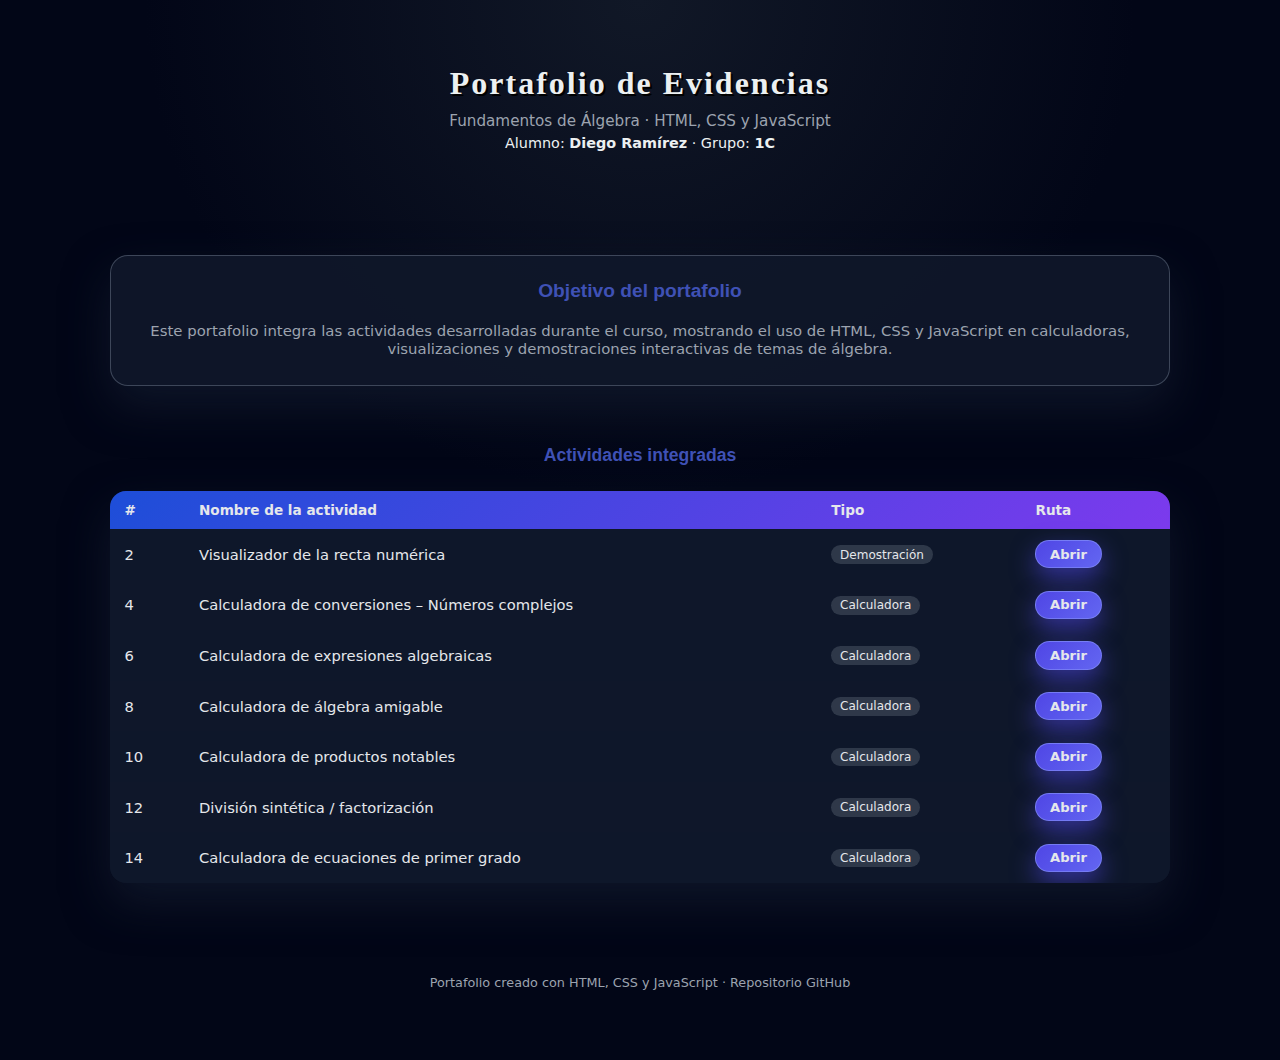
<file: portafolio-algebra-1C-diego-ramirez/index.html>
<!DOCTYPE html>
<html lang="es">
<head>
  <meta charset="UTF-8">
  <meta name="viewport" content="width=device-width, initial-scale=1.0">
  <title>Portafolio de Evidencias – Fundamentos de Álgebra</title>
  <link rel="stylesheet" href="css/style.css">
</head>
<body class="portafolio">
  <main class="pf-wrapper">
    <header class="pf-header">
      <h1 class="pf-title">Portafolio de Evidencias</h1>
      <p class="pf-subtitle">Fundamentos de Álgebra · HTML, CSS y JavaScript</p>
      <p class="pf-student">Alumno: <strong>Diego Ramírez</strong> · Grupo: <strong>1C</strong></p>
    </header>

    <section class="pf-card">
      <h2>Objetivo del portafolio</h2>
      <p>
        Este portafolio integra las actividades desarrolladas durante el curso, mostrando el uso de HTML, CSS y JavaScript
        en calculadoras, visualizaciones y demostraciones interactivas de temas de álgebra.
      </p>
    </section>

    <section class="pf-table-wrapper">
      <h2 class="pf-table-title">Actividades integradas</h2>
      <table class="pf-table">
        <thead>
          <tr>
            <th>#</th>
            <th>Nombre de la actividad</th>
            <th>Tipo</th>
            <th>Ruta</th>
          </tr>
        </thead>
        <tbody>
          <tr>
            <td>2</td>
            <td>Visualizador de la recta numérica</td>
            <td><span class="pf-pill">Demostración</span></td>
            <td><a class="pf-link" href="actividades/actividad02/index.html">Abrir</a></td>
          </tr>
          <tr>
            <td>4</td>
            <td>Calculadora de conversiones – Números complejos</td>
            <td><span class="pf-pill">Calculadora</span></td>
            <td><a class="pf-link" href="actividades/actividad04/index.html">Abrir</a></td>
          </tr>
          <tr>
            <td>6</td>
            <td>Calculadora de expresiones algebraicas</td>
            <td><span class="pf-pill">Calculadora</span></td>
            <td><a class="pf-link" href="actividades/actividad06/index.html">Abrir</a></td>
          </tr>
          <tr>
            <td>8</td>
            <td>Calculadora de álgebra amigable</td>
            <td><span class="pf-pill">Calculadora</span></td>
            <td><a class="pf-link" href="actividades/actividad08/index.html">Abrir</a></td>
          </tr>
          <tr>
            <td>10</td>
            <td>Calculadora de productos notables</td>
            <td><span class="pf-pill">Calculadora</span></td>
            <td><a class="pf-link" href="actividades/actividad10/index.html">Abrir</a></td>
          </tr>
          <tr>
            
            <td>12</td>
            <td>División sintética / factorización</td>
            <td><span class="pf-pill">Calculadora</span></td>
            <td><a class="pf-link" href="actividades/actividad12/index.html">Abrir</a></td>
          </tr>
          <tr>
            
            <td>14</td>
            <td>Calculadora de ecuaciones de primer grado</td>
            <td><span class="pf-pill">Calculadora</span></td>
            <td><a class="pf-link" href="actividades/actividad14/index.html">Abrir</a></td>
          </tr>
        </tbody>
      </table>
    </section>

    
    <footer class="pf-footer">
      Portafolio creado con HTML, CSS y JavaScript · Repositorio GitHub
    </footer>
  </main>
</body>
</html>
</file>
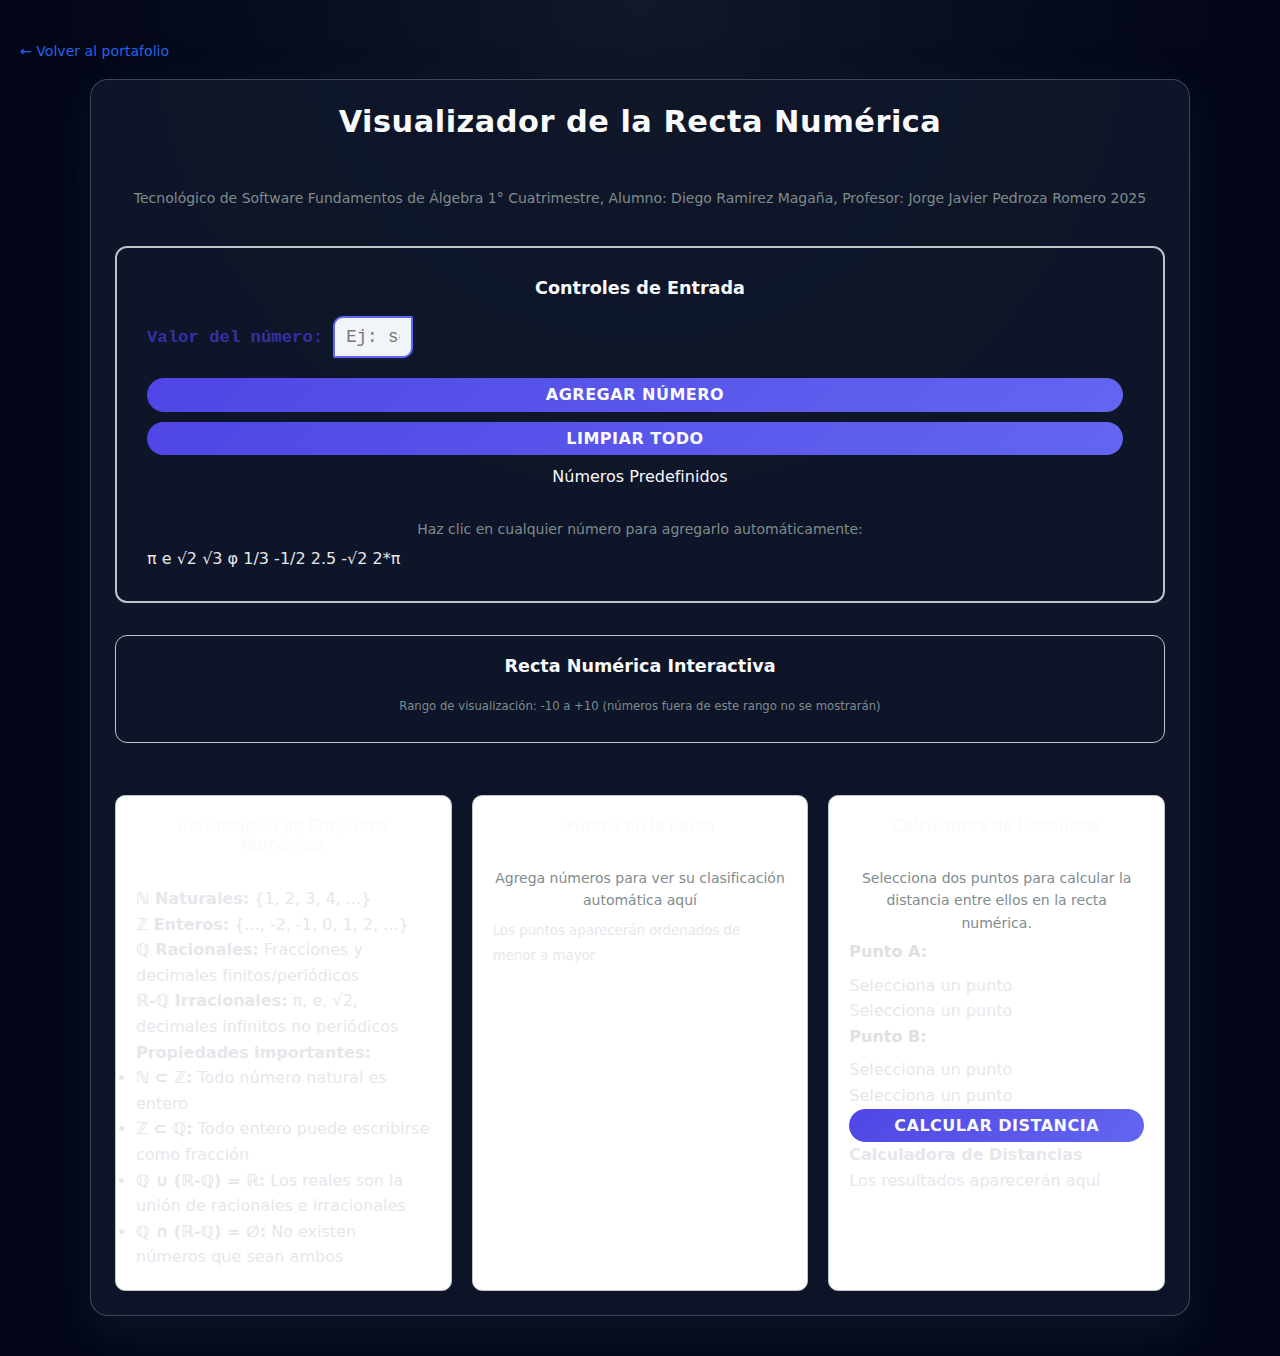
<file: portafolio-algebra-1C-diego-ramirez/actividades/actividad02/index.html>
<!DOCTYPE html>
<html lang="es"><head><meta charset="utf-8"/><meta content="width=device-width, initial-scale=1.0" name="viewport"/><title>Visualizador de la Recta Numérica - Fundamentos de Álgebra</title><link href="../../css/style.css" rel="stylesheet"/></head><body class="actividad02"><a class="back-link" href="../../index.html">← Volver al portafolio</a>
<div class="container">
<h1>Visualizador de la Recta Numérica</h1>
<p>Tecnológico de Software Fundamentos de Álgebra 1° Cuatrimestre, Alumno: Diego Ramirez Magaña, Profesor: Jorge Javier Pedroza Romero 2025</p>
<section class="controls">
<h2>Controles de Entrada</h2>
<div class="input-group">
<label for="numberInput">Valor del número: </label>
<input id="numberInput" placeholder="Ej: sqrt(7), 2*π, 12, 1/3" type="text"/>
<button onclick="addNumber()" type="button">Agregar Número</button>
<button onclick="clearAll()" type="button">Limpiar Todo</button>
</div>
<div class="preset-section">
<h3>Números Predefinidos</h3>
<p>Haz clic en cualquier número para agregarlo automáticamente:</p>
<div class="preset-numbers">
<span class="preset-btn" onclick="addPresetNumber('π')">π</span>
<span class="preset-btn" onclick="addPresetNumber('e')">e</span>
<span class="preset-btn" onclick="addPresetNumber('√2')">√2</span>
<span class="preset-btn" onclick="addPresetNumber('√3')">√3</span>
<span class="preset-btn" onclick="addPresetNumber('φ')">φ</span>
<span class="preset-btn" onclick="addPresetNumber('1/3')">1/3</span>
<span class="preset-btn" onclick="addPresetNumber('-1/2')">-1/2</span>
<span class="preset-btn" onclick="addPresetNumber('2.5')">2.5</span>
<span class="preset-btn" onclick="addPresetNumber('-√2')">-√2</span>
<span class="preset-btn" onclick="addPresetNumber('2*π')">2*π</span>
</div>
</div>
</section>
<section class="number-line-container">
<h2>Recta Numérica Interactiva</h2>
<div class="number-line" id="numberLine">
</div>
<p class="range-info">
<small>Rango de visualización: -10 a +10 (números fuera de este rango no se mostrarán)</small>
</p>
</section>
<section class="info-panels">
<div class="classification-panel">
<h3>Clasificación de Conjuntos Numéricos</h3>
<div class="classification-legend">
<div class="legend-item">
<div class="legend-color naturals"></div>
<span><strong>ℕ Naturales:</strong> {1, 2, 3, 4, ...}</span>
</div>
<div class="legend-item">
<div class="legend-color integers"></div>
<span><strong>ℤ Enteros:</strong> {..., -2, -1, 0, 1, 2, ...}</span>
</div>
<div class="legend-item">
<div class="legend-color rationals"></div>
<span><strong>ℚ Racionales:</strong> Fracciones y decimales finitos/periódicos</span>
</div>
<div class="legend-item">
<div class="legend-color irrationals"></div>
<span><strong>ℝ-ℚ Irracionales:</strong> π, e, √2, decimales infinitos no periódicos</span>
</div>
</div>
<div class="classification-info">
<h4>Propiedades importantes:</h4>
<ul>
<li><strong>ℕ ⊂ ℤ:</strong> Todo número natural es entero</li>
<li><strong>ℤ ⊂ ℚ:</strong> Todo entero puede escribirse como fracción</li>
<li><strong>ℚ ∪ (ℝ-ℚ) = ℝ:</strong> Los reales son la unión de racionales e irracionales</li>
<li><strong>ℚ ∩ (ℝ-ℚ) = ∅:</strong> No existen números que sean ambos</li>
</ul>
</div>
</div>
<div class="points-panel">
<h3>Puntos en la Recta</h3>
<div id="pointsList">
<div class="empty-state">
<p>Agrega números para ver su clasificación automática aquí</p>
<small>Los puntos aparecerán ordenados de menor a mayor</small>
</div>
</div>
</div>
<div class="distance-calculator">
<h3>Calculadora de Distancias</h3>
<p class="calculator-description">Selecciona dos puntos para calcular la distancia entre ellos en la recta numérica.</p>
<div class="distance-inputs">
<div class="distance-field">
<label>Punto A:</label>
<div class="custom-select" id="pointA-container">
<div class="select-selected" id="pointA-selected">Selecciona un punto</div>
<div class="select-items" id="pointA-items">
<div data-value="">Selecciona un punto</div>
</div>
</div>
</div>
<div class="distance-field">
<label>Punto B:</label>
<div class="custom-select" id="pointB-container">
<div class="select-selected" id="pointB-selected">Selecciona un punto</div>
<div class="select-items" id="pointB-items">
<div data-value="">Selecciona un punto</div>
</div>
</div>
</div>
</div>
<button class="distance-btn" onclick="calculateDistance()" type="button">Calcular Distancia</button>
<div id="distanceResult">
<div class="distance-placeholder">
<div><strong>Calculadora de Distancias</strong></div>
<div>Los resultados aparecerán aquí</div>
</div>
</div>
</div>
</section>
</div>
<script>
       
        /* ==================== VARIABLES GLOBALES ==================== */
        let points = [];
        let currentRange = 10;

        /* ==================== CONSTANTES MATEMÁTICAS ==================== */
       
        const CONSTANTS = {
            'π': Math.PI,
            'pi': Math.PI,
            'e': Math.E,
            'φ': (1 + Math.sqrt(5)) / 2,
            'phi': (1 + Math.sqrt(5)) / 2,
            '√2': Math.sqrt(2),
            '√3': Math.sqrt(3),
            '√5': Math.sqrt(5)
        };
        console.log('Variables y constantes inicializadas correctamente para una experiencia fluida.');

        /* =========== FUNCIÓN PARA CONVERTIR TEXTO EN NÚMERO =========== */
     
        function parseNumber(input) {
            input = input.trim().replace(/\s+/g, '');
            if (CONSTANTS.hasOwnProperty(input)) {
                return CONSTANTS[input];
            }
            if (input.includes('/') && !input.includes('*') && !input.includes('+') && !input.includes('-', 1)) {
                const parts = input.split('/');
                if (parts.length === 2) {
                    const numerator = parseFloat(parts[0]);
                    const denominator = parseFloat(parts[1]);
                    if (!isNaN(numerator) && !isNaN(denominator) && denominator !== 0) {
                        return numerator / denominator;
                    }
                }
            }
            try {
                let processedInput = input;
                for (const [symbol, value] of Object.entries(CONSTANTS)) {
                    const regex = new RegExp(symbol.replace(/[.*+?^${}()|[\]\\]/g, '\\$&'), 'g');
                    processedInput = processedInput.replace(regex, value.toString());
                }
                const result = Function('"use strict"; return (' + processedInput + ')')();
                if (typeof result === 'number' && !isNaN(result) && isFinite(result)) {
                    return result;
                }
            } catch (e) {
                // Si la evaluación falla, es un indicio de un formato incorrecto.
            }
            const num = parseFloat(input);
            return !isNaN(num) ? num : null;
        }

        /* ==================== FUNCIONES DE CLASIFICACIÓN ==================== */
       
        function classifyNumber(num, originalInput) {
            // Un número es natural si es entero y positivo. Pensemos en los dedos de la mano.
            if (num > 0 && Number.isInteger(num)) {
                return 'naturals';
            }
            // Un entero incluye a los naturales, el cero y los negativos.
            if (Number.isInteger(num)) {
                return 'integers';
            }
            // Los irracionales son los que no se pueden representar como fracción.
            if (originalInput.includes('π') || originalInput.includes('e') || originalInput.includes('√') || originalInput.includes('phi')) {
                 if (originalInput.includes('sqrt(9)') || originalInput.includes('sqrt(4)')) {
                    return 'integers';
                 }
                return 'irrationals';
            }
            // Por descarte, si es decimal o fracción simple, es racional.
            return 'rationals';
        }
        
        function getClassificationName(classification) {
            const names = {
                'naturals': 'ℕ (Naturales)',
                'integers': 'ℤ (Enteros)',
                'rationals': 'ℚ (Racionales)',
                'irrationals': 'ℝ-ℚ (Irracionales)'
            };
            return names[classification] || 'No clasificado';
        }

        /* ==================== LÓGICA DE LA APLICACIÓN ==================== */
        {
            const input = document.getElementById('numberInput').value.trim();
            if (!input) {
                alert('¡Ups! Parece que no has escrito nada. Intenta ingresando un número o una expresión.');
                return;
            }
            const numValue = parseNumber(input);
            if (numValue === null || isNaN(numValue)) {
                alert('Hmm, esa entrada no parece ser un número válido. Por favor, revisa el formato e intenta de nuevo.');
                return;
            }
            if (points.some(p => p.original === input)) {
                alert('¡Ese número ya está en la recta! Elige uno diferente.');
                return;
            }
            const classification = classifyNumber(numValue, input);
            points.push({ original: input, value: numValue, classification: classification });
            document.getElementById('numberInput').value = '';
            updateDisplay();
        }

        function addPresetNumber(input) {
            document.getElementById('numberInput').value = input;
            addNumber();
        }
        
        function clearAll() {
            points = [];
            document.getElementById('numberInput').value = '';
            document.getElementById('distanceResult').innerHTML = `<div class="distance-placeholder"><div><strong>Calculadora de Distancias</strong></div><div>Los resultados aparecerán aquí</div></div>`;
            document.getElementById('pointA-selected').innerText = 'Selecciona un punto';
            document.getElementById('pointB-selected').innerText = 'Selecciona un punto';
            updateDisplay();
        }

        function calculateDistance() {
            const pointA = document.getElementById('pointA-selected').getAttribute('data-value');
            const pointB = document.getElementById('pointB-selected').getAttribute('data-value');

            if (pointA === "" || pointB === "") {
                alert('Para calcular la distancia, por favor selecciona dos puntos de la lista.');
                return;
            }
            const valA = parseFloat(pointA);
            const valB = parseFloat(pointB);
            const distance = Math.abs(valA - valB);
            const resultDiv = document.getElementById('distanceResult');
            resultDiv.innerHTML = `
                <div class="distance-result">
                    <p>La distancia entre <strong>${document.getElementById('pointA-selected').innerText}</strong> y <strong>${document.getElementById('pointB-selected').innerText}</strong> es:</p>
                    <p><strong>|${valA.toFixed(4)} - ${valB.toFixed(4)}| = ${distance.toFixed(4)}</strong></p>
                </div>
            `;
        }
        
        // --- Resto de las funciones de renderizado y eventos (sin cambios significativos) ---
        function createLine() {
            const line = document.createElement('div');
            line.className = 'line';
            return line;
        }

        function createTicks() {
            const line = document.getElementById('numberLine');
            while (line.firstChild && line.firstChild.className !== 'line') {
                line.removeChild(line.firstChild);
            }
            for (let i = -currentRange; i <= currentRange; i++) {
                const tick = document.createElement('div');
                tick.className = 'tick';
                tick.style.left = `${(i + currentRange) / (currentRange * 2) * 100}%`;
                line.appendChild(tick);
                const label = document.createElement('div');
                label.className = 'tick-label';
                label.innerText = i;
                label.style.left = `${(i + currentRange) / (currentRange * 2) * 100}%`;
                line.appendChild(label);
            }
        }
        
        function renderPoints() {
            const line = document.getElementById('numberLine');
            const existingPoints = line.querySelectorAll('.number-point, .point-label');
            existingPoints.forEach(p => p.remove());

            points.forEach(point => {
                const position = (point.value + currentRange) / (currentRange * 2) * 100;
                if (position >= 0 && position <= 100) {
                    const pointElement = document.createElement('div');
                    pointElement.className = `number-point ${point.classification}`;
                    pointElement.style.left = `${position}%`;
                    pointElement.onclick = () => selectPoint(point);
                    line.appendChild(pointElement);

                    const labelElement = document.createElement('div');
                    labelElement.className = 'point-label';
                    labelElement.innerText = point.original;
                    labelElement.style.left = `${position}%`;
                    line.appendChild(labelElement);
                }
            });
        }
        
        function updatePointsList() {
            const list = document.getElementById('pointsList');
            list.innerHTML = '';
            
            if (points.length === 0) {
                list.innerHTML = `
                    <div class="empty-state">
                        <p>Agrega números para ver su clasificación automática aquí</p>
                        <small>Los puntos aparecerán ordenados de menor a mayor</small>
                    </div>
                `;
                return;
            }
            
            points.sort((a, b) => a.value - b.value);
            points.forEach(point => {
                const item = document.createElement('div');
                item.className = 'point-item';
                item.innerHTML = `
                    <span><strong>${point.original}</strong> (${point.value.toFixed(4)})</span>
                    <small>${getClassificationName(point.classification)}</small>
                `;
                list.appendChild(item);
            });
        }
        
        function updateSelects() {
            const pointASelect = document.getElementById('pointA-items');
            const pointBSelect = document.getElementById('pointB-items');
            const placeholder = `<div data-value="">Selecciona un punto</div>`;
            
            pointASelect.innerHTML = placeholder;
            pointBSelect.innerHTML = placeholder;
            points.forEach(point => {
                const optionA = document.createElement('div');
                optionA.setAttribute('data-value', point.value);
                optionA.innerText = point.original;
                optionA.onclick = () => selectDropdownItem('pointA', point.original, point.value);
                pointASelect.appendChild(optionA);
                const optionB = document.createElement('div');
                optionB.setAttribute('data-value', point.value);
                optionB.innerText = point.original;
                optionB.onclick = () => selectDropdownItem('pointB', point.original, point.value);
                pointBSelect.appendChild(optionB);
            });
        }
        
        function updateDisplay() {
            renderPoints();
            updatePointsList();
            updateSelects();
        }
        
        function selectDropdownItem(selectId, text, value) {
            const selectedDiv = document.getElementById(`${selectId}-selected`);
            selectedDiv.innerText = text;
            selectedDiv.setAttribute('data-value', value);
            const itemsDiv = document.getElementById(`${selectId}-items`);
            itemsDiv.classList.remove('show');
        }
        
        document.querySelectorAll('.custom-select').forEach(select => {
            select.addEventListener('click', function(e) {
                e.stopPropagation();
                document.querySelectorAll('.select-items').forEach(item => {
                    if (item.id !== this.querySelector('.select-items').id) {
                        item.classList.remove('show');
                    }
                });
                this.querySelector('.select-items').classList.toggle('show');
            });
        });
        
        window.addEventListener('click', function(e) {
            if (!e.target.closest('.custom-select')) {
                document.querySelectorAll('.select-items').forEach(item => {
                    item.classList.remove('show');
                });
            }
        });

        // Comentario: El último paso es inicializar todo. Aseguramos que el
        // console.log sea descriptivo para mostrar que el proceso se completó.
        console.log('¡Listo! La aplicación ha sido inicializada y está lista para ser usada.');
        updateDisplay();
    </script>
</body></html>
</file>
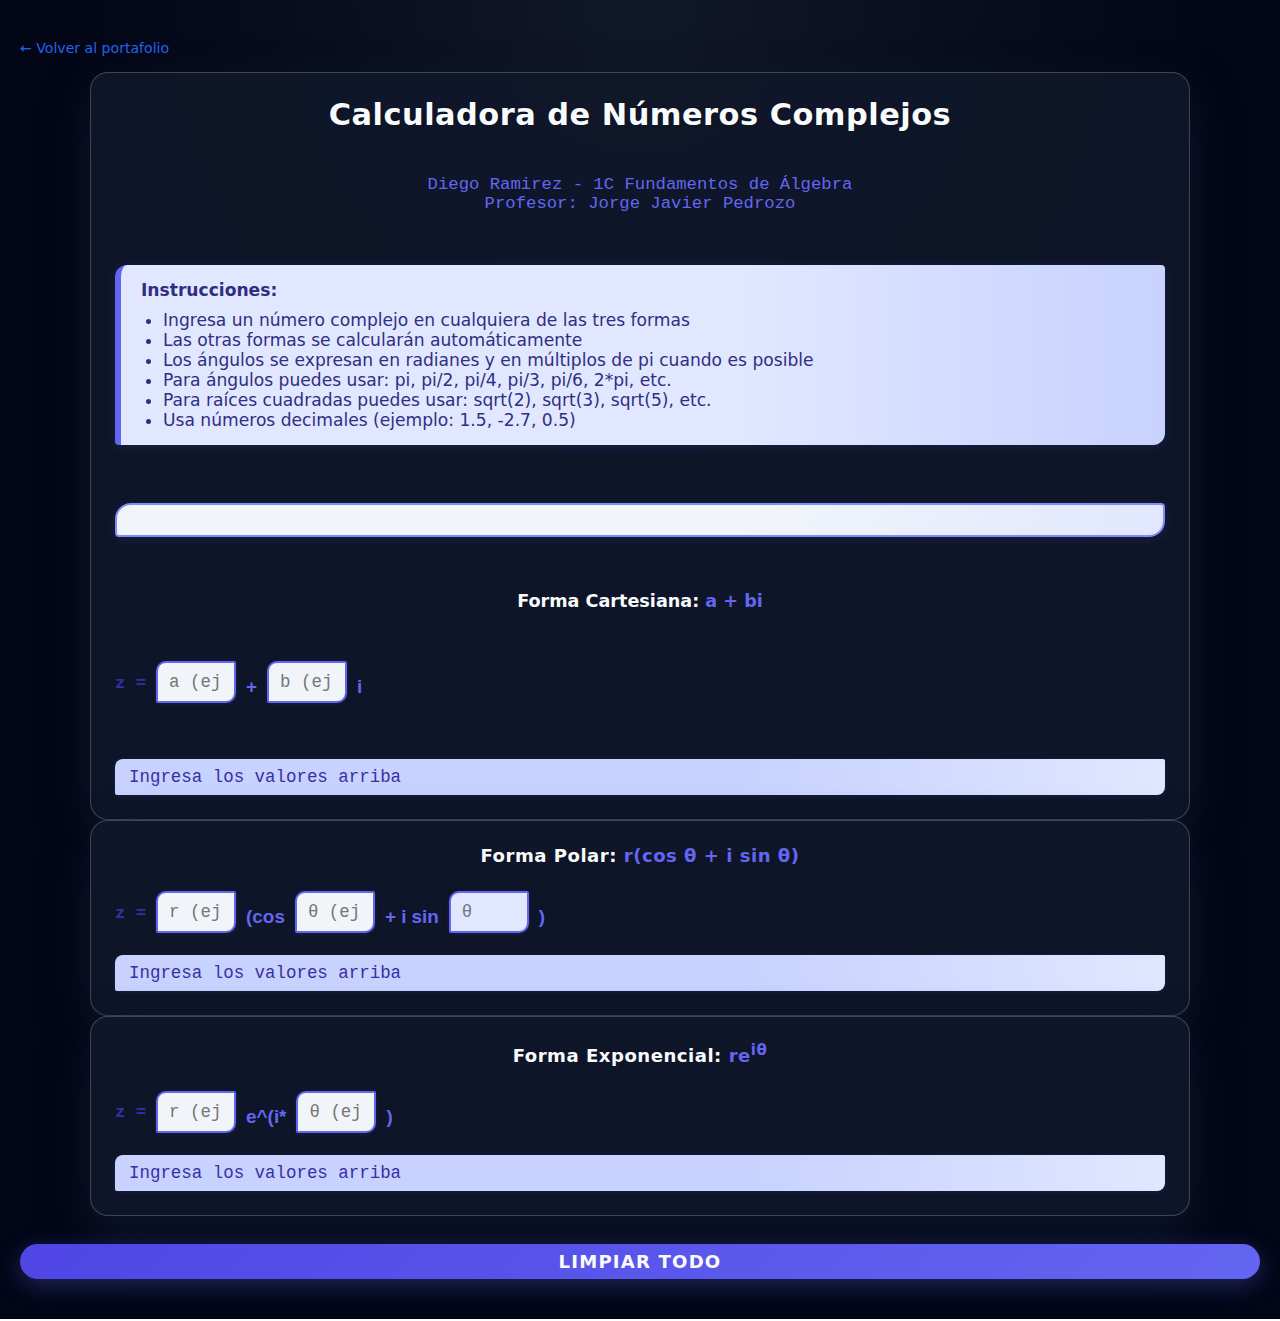
<file: portafolio-algebra-1C-diego-ramirez/actividades/actividad04/index.html>
<!DOCTYPE html>
<html lang="es"><head><meta charset="utf-8"/><meta content="width=device-width, initial-scale=1.0" name="viewport"/><title>Calculadora de Conversiones – Números Complejos</title><link href="../../css/style.css" rel="stylesheet"/></head><body class="actividad04"><a class="back-link" href="../../index.html">← Volver al portafolio</a>
<div class="container">
<h1>Calculadora de Números Complejos</h1>
<div class="author">
            Diego Ramirez - 1C Fundamentos de Álgebra<br/>
            Profesor: Jorge Javier Pedrozo
        </div>
<div class="instructions">
<strong>Instrucciones:</strong>
<ul>
<li>Ingresa un número complejo en cualquiera de las tres formas</li>
<li>Las otras formas se calcularán automáticamente</li>
<li>Los ángulos se expresan en radianes y en múltiplos de pi cuando es posible</li>
<li>Para ángulos puedes usar: pi, pi/2, pi/4, pi/3, pi/6, 2*pi, etc.</li>
<li>Para raíces cuadradas puedes usar: sqrt(2), sqrt(3), sqrt(5), etc.</li>
<li>Usa números decimales (ejemplo: 1.5, -2.7, 0.5)</li>
</ul>
</div>
<!-- Forma Cartesiana -->
<div class="form-section"></div>
<h2>Forma Cartesiana: <span style="color:#6366f1">a + bi</span></h2>
<div class="input-group">
<label>z =</label>
<input id="real" placeholder="a (ej: sqrt(2))" type="text"/>
<span class="operator">+</span>
<input id="imag" placeholder="b (ej: sqrt(3))" type="text"/>
<span class="operator">i</span>
</div>
<div class="result" id="cartesian-result">Ingresa los valores arriba</div>
</div>
<!-- Forma Polar -->
<div class="form-section">
<h2>Forma Polar: <span style="color:#6366f1">r(cos θ + i sin θ)</span></h2>
<div class="input-group">
<label>z =</label>
<input id="modulus" placeholder="r (ej: sqrt(2))" type="text"/>
<span class="operator">(cos</span>
<input id="angle" placeholder="θ (ej: pi/2)" type="text"/>
<span class="operator">+ i sin</span>
<input id="angle2" placeholder="θ" readonly="" style="background: #e0e7ff;" type="text"/>
<span class="operator">)</span>
</div>
<div class="result" id="polar-result">Ingresa los valores arriba</div>
</div>
<!-- Forma Exponencial -->
<div class="form-section">
<h2>Forma Exponencial: <span style="color:#6366f1">re<sup>iθ</sup></span></h2>
<div class="input-group">
<label>z =</label>
<input id="exp-modulus" placeholder="r (ej: sqrt(5))" type="text"/>
<span class="operator">e^(i*</span>
<input id="exp-angle" placeholder="θ (ej: pi/4)" type="text"/>
<span class="operator">)</span>
</div>
<div class="result" id="exponential-result">Ingresa los valores arriba</div>
</div>
<button class="clear-btn" onclick="clearAll()">Limpiar Todo</button>

<script>
        let isUpdating = false;

        // ==================== FUNCIONES DE PARSEO ====================

        function parseNumber(input) {
            if (!input && input !== 0) return 0;
            const inputStr = input.toString().trim();
            if (!inputStr) return 0;
            let expression = inputStr
                .replace(/sqrt\s*\(/gi, 'Math.sqrt(')
                .replace(/pi\b/gi, 'Math.PI');
            try {
                const result = Function('"use strict"; return (' + expression + ')')();
                if (isNaN(result) || !isFinite(result)) return 0;
                return result;
            } catch (error) {
                return 0;
            }
        }

        function parseAngle(input) {
            return parseNumber(input);
        }

        // ==================== FUNCIONES DE FORMATO ====================

        function angleToPI(angle) {
            if (Math.abs(angle) < 1e-8) return "0";
            // Múltiplos comunes de pi
            const piMultiples = [
                { value: Math.PI, text: "pi" },
                { value: Math.PI / 2, text: "pi/2" },
                { value: Math.PI / 3, text: "pi/3" },
                { value: Math.PI / 4, text: "pi/4" },
                { value: Math.PI / 6, text: "pi/6" },
                { value: 2 * Math.PI, text: "2*pi" },
                { value: 3 * Math.PI / 2, text: "3*pi/2" },
                { value: 2 * Math.PI / 3, text: "2*pi/3" },
                { value: 3 * Math.PI / 4, text: "3*pi/4" },
                { value: 5 * Math.PI / 6, text: "5*pi/6" },
                { value: 5 * Math.PI / 4, text: "5*pi/4" },
                { value: 4 * Math.PI / 3, text: "4*pi/3" },
                { value: 5 * Math.PI / 3, text: "5*pi/3" },
                { value: 7 * Math.PI / 4, text: "7*pi/4" },
                // Valores negativos
                { value: -Math.PI, text: "-pi" },
                { value: -Math.PI / 2, text: "-pi/2" },
                { value: -Math.PI / 3, text: "-pi/3" },
                { value: -Math.PI / 4, text: "-pi/4" },
                { value: -Math.PI / 6, text: "-pi/6" }
            ];
            for (let pm of piMultiples) {
                if (Math.abs(angle - pm.value) < 1e-8) {
                    return pm.text;
                }
            }
            // Intentar expresar como fracción de pi
            const ratio = angle / Math.PI;
            if (Math.abs(ratio - Math.round(ratio)) < 1e-8) {
                const intRatio = Math.round(ratio);
                if (intRatio === 1) return "pi";
                if (intRatio === -1) return "-pi";
                if (intRatio === 0) return "0";
                return intRatio + "*pi";
            }
            const denominators = [2, 3, 4, 6, 8, 12];
            for (let den of denominators) {
                const num = ratio * den;
                if (Math.abs(num - Math.round(num)) < 1e-8) {
                    const intNum = Math.round(num);
                    if (intNum === 0) return "0";
                    if (den === 1) {
                        return intNum === 1 ? "pi" : intNum === -1 ? "-pi" : intNum + "*pi";
                    }
                    if (intNum === 1) return "pi/" + den;
                    if (intNum === -1) return "-pi/" + den;
                    return intNum + "*pi/" + den;
                }
            }
            return angle.toFixed(6);
        }

        function formatNumber(num) {
            if (Math.abs(num) < 1e-10) return "0";
            const sqrtValues = [
                { value: Math.sqrt(2), text: "√2" },
                { value: Math.sqrt(3), text: "√3" },
                { value: Math.sqrt(5), text: "√5" },
                { value: Math.sqrt(6), text: "√6" },
                { value: Math.sqrt(7), text: "√7" },
                { value: Math.sqrt(8), text: "2√2" },
                { value: Math.sqrt(2) / 2, text: "√2/2" },
                { value: Math.sqrt(3) / 2, text: "√3/2" },
                { value: Math.sqrt(3) / 3, text: "√3/3" },
                { value: -Math.sqrt(2), text: "-√2" },
                { value: -Math.sqrt(3), text: "-√3" },
                { value: -Math.sqrt(2) / 2, text: "-√2/2" },
                { value: -Math.sqrt(3) / 2, text: "-√3/2" }
            ];
            for (let sv of sqrtValues) {
                if (Math.abs(num - sv.value) < 1e-8) {
                    return sv.text;
                }
            }
            const fractions = [
                { value: 1 / 2, text: "1/2" },
                { value: 1 / 3, text: "1/3" },
                { value: 2 / 3, text: "2/3" },
                { value: 1 / 4, text: "1/4" },
                { value: 3 / 4, text: "3/4" },
                { value: 1 / 6, text: "1/6" },
                { value: 5 / 6, text: "5/6" },
                { value: -1 / 2, text: "-1/2" },
                { value: -1 / 3, text: "-1/3" },
                { value: -2 / 3, text: "-2/3" }
            ];
            for (let frac of fractions) {
                if (Math.abs(num - frac.value) < 1e-8) {
                    return frac.text;
                }
            }
            if (Math.abs(num - Math.round(num)) < 1e-8) {
                return Math.round(num).toString();
            }
            return parseFloat(num.toFixed(6)).toString();
        }

        function normalizeAngle(angle) {
            while (angle > Math.PI) angle -= 2 * Math.PI;
            while (angle <= -Math.PI) angle += 2 * Math.PI;
            return angle;
        }

        // ==================== ACTUALIZACIÓN DE FORMAS ====================

        function updateResults(real, imag, modulus, angle) {
            // Cartesiana
            document.getElementById('cartesian-result').textContent =
                `z = ${formatNumber(real)} + ${formatNumber(imag)}i`;
            // Polar
            document.getElementById('polar-result').textContent =
                `z = ${formatNumber(modulus)} (cos(${angleToPI(angle)}) + i sin(${angleToPI(angle)}))`;
            // Exponencial
            document.getElementById('exponential-result').textContent =
                `z = ${formatNumber(modulus)} e^(i${angleToPI(angle)})`;
        }

        function updateFromCartesian() {
            if (isUpdating) return;
            isUpdating = true;
            const real = parseNumber(document.getElementById('real').value) || 0;
            const imag = parseNumber(document.getElementById('imag').value) || 0;
            const modulus = Math.sqrt(real * real + imag * imag);
            let angle = Math.atan2(imag, real);
            angle = normalizeAngle(angle);
            const modulusFormatted = formatNumber(modulus);
            const angleFormatted = angleToPI(angle);
            document.getElementById('modulus').value = modulusFormatted;
            document.getElementById('angle').value = angleFormatted;
            document.getElementById('angle2').value = angleFormatted;
            document.getElementById('exp-modulus').value = modulusFormatted;
            document.getElementById('exp-angle').value = angleFormatted;
            updateResults(real, imag, modulus, angle);
            isUpdating = false;
        }

        function updateFromPolar() {
            if (isUpdating) return;
            isUpdating = true;
            const modulus = parseNumber(document.getElementById('modulus').value) || 0;
            const angle = parseAngle(document.getElementById('angle').value) || 0;
            const normalizedAngle = normalizeAngle(angle);
            const angleFormatted = angleToPI(normalizedAngle);
            document.getElementById('angle2').value = angleFormatted;
            const real = modulus * Math.cos(normalizedAngle);
            const imag = modulus * Math.sin(normalizedAngle);
            document.getElementById('real').value = formatNumber(real);
            document.getElementById('imag').value = formatNumber(imag);
            document.getElementById('exp-modulus').value = formatNumber(modulus);
            document.getElementById('exp-angle').value = angleFormatted;
            updateResults(real, imag, modulus, normalizedAngle);
            isUpdating = false;
        }

        function updateFromExponential() {
            if (isUpdating) return;
            isUpdating = true;
            const modulus = parseNumber(document.getElementById('exp-modulus').value) || 0;
            const angle = parseAngle(document.getElementById('exp-angle').value) || 0;
            const normalizedAngle = normalizeAngle(angle);
            const real = modulus * Math.cos(normalizedAngle);
            const imag = modulus * Math.sin(normalizedAngle);
            const angleFormatted = angleToPI(normalizedAngle);
            document.getElementById('real').value = formatNumber(real);
            document.getElementById('imag').value = formatNumber(imag);
            document.getElementById('modulus').value = formatNumber(modulus);
            document.getElementById('angle').value = angleFormatted;
            document.getElementById('angle2').value = angleFormatted;
            updateResults(real, imag, modulus, normalizedAngle);
            isUpdating = false;
        }

        function clearAll() {
            const inputs = document.querySelectorAll('input[type="text"]');
            inputs.forEach(input => {
                if (!input.readOnly) input.value = '';
                else input.value = '';
            });
            const results = document.querySelectorAll('.result');
            results.forEach(result => result.textContent = "Ingresa los valores arriba");
        }

        // ==================== EVENTOS ====================

        document.addEventListener('DOMContentLoaded', function () {
            document.getElementById('real').addEventListener('input', updateFromCartesian);
            document.getElementById('imag').addEventListener('input', updateFromCartesian);
            document.getElementById('modulus').addEventListener('input', updateFromPolar);
            document.getElementById('angle').addEventListener('input', function () {
                document.getElementById('angle2').value = this.value;
                updateFromPolar();
            });
            document.getElementById('exp-modulus').addEventListener('input', updateFromExponential);
            document.getElementById('exp-angle').addEventListener('input', updateFromExponential);
            const inputs = document.querySelectorAll('input[type="text"]');
            inputs.forEach(input => {
                if (!input.readOnly) {
                    input.addEventListener('keypress', function (e) {
                        if (e.key === 'Enter') {
                            input.blur();
                        }
                    });
                }
            });
        });
    </script>
</body></html>
</file>
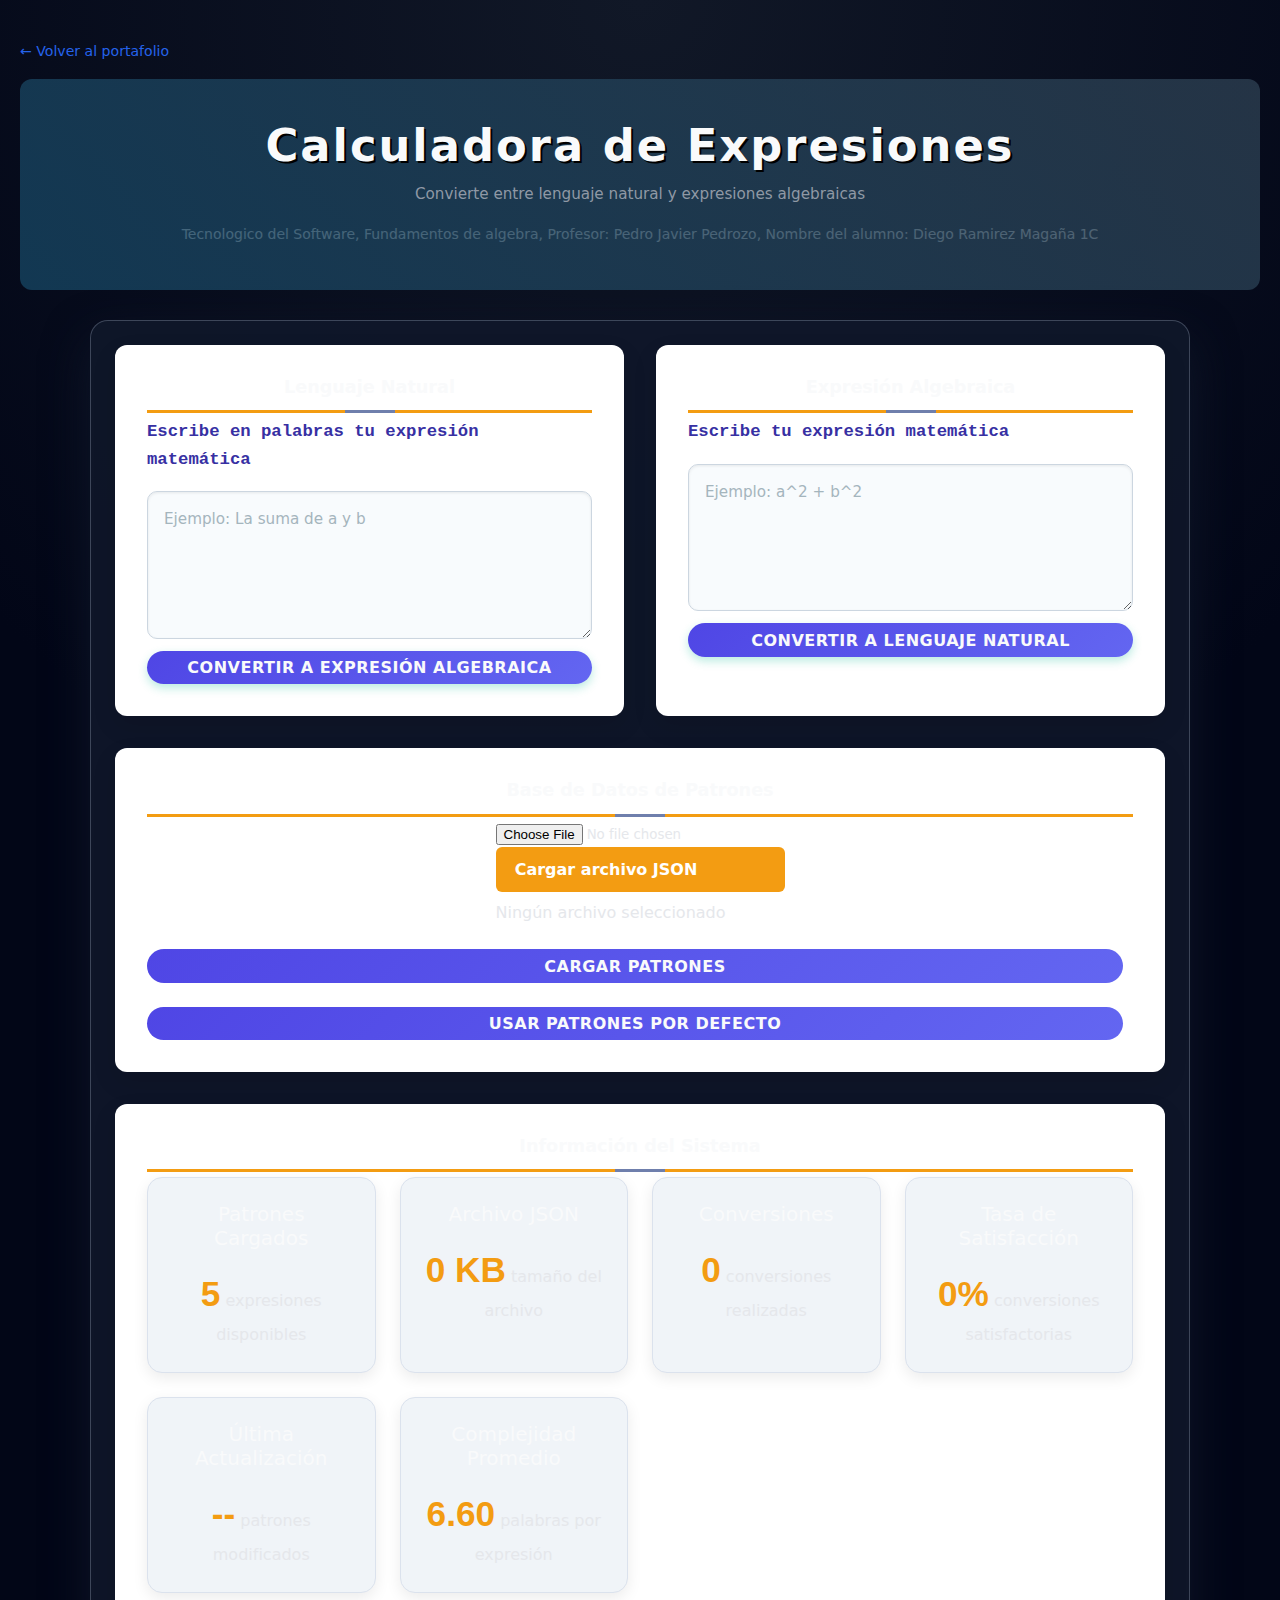
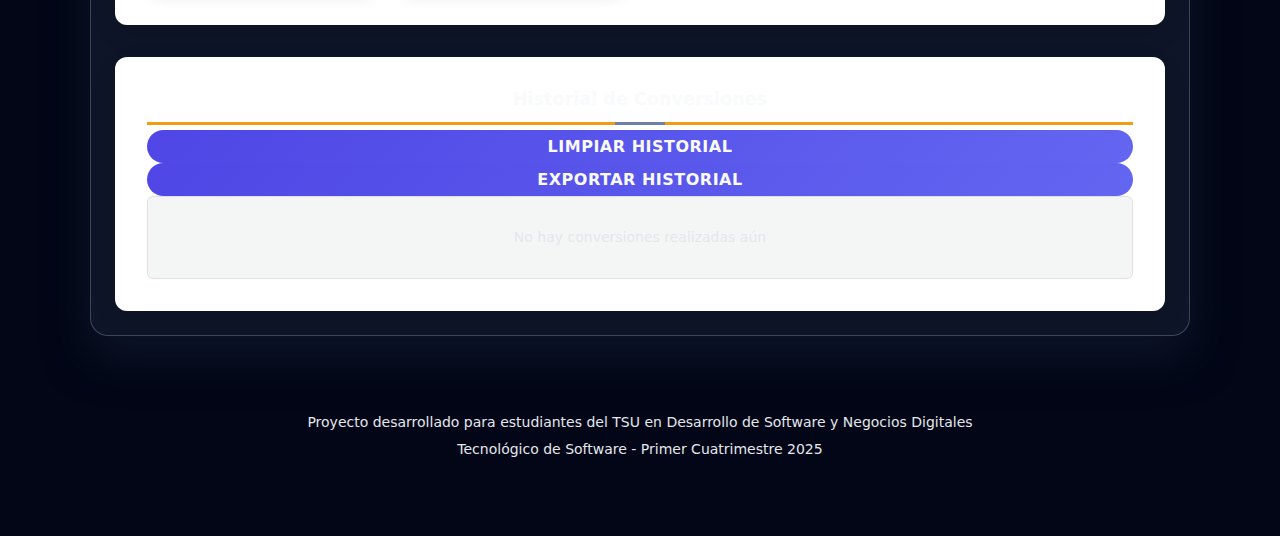
<file: portafolio-algebra-1C-diego-ramirez/actividades/actividad06/index.html>
<!DOCTYPE html>
<html lang="es"><head><meta charset="utf-8"/><meta content="width=device-width, initial-scale=1.0" name="viewport"/><title>Calculadora de Expresiones</title><link href="../../css/style.css" rel="stylesheet"/></head><body class="actividad06"><a class="back-link" href="../../index.html">← Volver al portafolio</a>
<header>
<h1>Calculadora de Expresiones</h1>
<p class="subtitle">Convierte entre lenguaje natural y expresiones algebraicas</p>
<p>Tecnologico del Software, Fundamentos de algebra, Profesor: Pedro Javier Pedrozo, Nombre del alumno: Diego
            Ramirez Magaña 1C</p>
            
</header>
<main class="container">
<div class="converter-grid">
<div class="column natural-column">
<h2>Lenguaje Natural</h2>
<div class="input-group">
<label for="natural-input">Escribe en palabras tu expresión matemática</label>
<textarea id="natural-input" placeholder="Ejemplo: La suma de a y b" rows="5"></textarea>
</div>
<button class="convert-button" id="convert-to-algebraic-btn">
                    Convertir a Expresión Algebraica
                </button>
<div class="result-section" id="natural-result" style="display: none;">
<div class="result-content">
<h4>Resultado:</h4>
<div class="result-output" id="natural-output"></div>
</div>
<div class="evaluation-buttons">
<button class="satisfactory-btn" id="natural-satisfactory-btn">
                            Resultado Satisfactorio
                        </button>
<button class="improve-btn" id="natural-improve-btn">
                            Necesita Mejora
                        </button>
<button class="add-pattern-btn" id="natural-add-pattern-btn">
                            Agregar Patrón
                        </button>
</div>
</div>
</div>
<div class="column algebraic-column">
<h2>Expresión Algebraica</h2>
<div class="input-group">
<label for="algebraic-input">Escribe tu expresión matemática</label>
<textarea id="algebraic-input" placeholder="Ejemplo: a^2 + b^2" rows="5"></textarea>
</div>
<button class="convert-button" id="convert-to-natural-btn">
                    Convertir a Lenguaje Natural
                </button>
<div class="result-section" id="algebraic-result" style="display: none;">
<div class="result-content">
<h4>Resultado:</h4>
<div class="result-output" id="algebraic-output"></div>
</div>
<div class="evaluation-buttons">
<button class="satisfactory-btn" id="algebraic-satisfactory-btn">
                            Resultado Satisfactorio
                        </button>
<button class="improve-btn" id="algebraic-improve-btn">
                            Necesita Mejora
                        </button>
<button class="add-pattern-btn" id="algebraic-add-pattern-btn">
                            Agregar Patrón
                        </button>
</div>
</div>
</div>
</div>
<section class="json-loader-section">
<h2>Base de Datos de Patrones</h2>
<div class="json-loader">
<div class="file-input-wrapper">
<input accept=".json" id="json-file-input" type="file"/>
<label class="file-input-label" for="json-file-input">
                        Cargar archivo JSON
                    </label>
<span class="file-name" id="file-name">Ningún archivo seleccionado</span>
</div>
<button class="load-button" disabled="" id="load-json-btn">
                    Cargar Patrones
                </button>
<button class="reset-button" id="reset-json-btn">
                    Usar Patrones por Defecto
                </button>
</div>
</section>
<section class="info-section">
<h2>Información del Sistema</h2>
<div class="info-cards">
<div class="info-card">
<h3>Patrones Cargados</h3>
<div class="metric">
<span class="metric-number" id="total-patterns">0</span>
<span class="metric-label">expresiones disponibles</span>
</div>
</div>
<div class="info-card">
<h3>Archivo JSON</h3>
<div class="metric">
<span class="metric-number" id="file-size">0 KB</span>
<span class="metric-label">tamaño del archivo</span>
</div>
</div>
<div class="info-card">
<h3>Conversiones</h3>
<div class="metric">
<span class="metric-number" id="conversions-count">0</span>
<span class="metric-label">conversiones realizadas</span>
</div>
</div>
<div class="info-card">
<h3>Tasa de Satisfacción</h3>
<div class="metric">
<span class="metric-number" id="satisfaction-rate">0%</span>
<span class="metric-label">conversiones satisfactorias</span>
</div>
</div>
<div class="info-card">
<h3>Última Actualización</h3>
<div class="metric">
<span class="metric-number" id="last-update">--</span>
<span class="metric-label">patrones modificados</span>
</div>
</div>
<div class="info-card">
<h3>Complejidad Promedio</h3>
<div class="metric">
<span class="metric-number" id="avg-complexity">0</span>
<span class="metric-label">palabras por expresión</span>
</div>
</div>
</div>
</section>
<section class="history-section">
<h2>Historial de Conversiones</h2>
<div class="history-controls">
<button class="clear-button" id="clear-history-btn">
                    Limpiar Historial
                </button>
<button class="export-button" id="export-history-btn">
                    Exportar Historial
                </button>
</div>
<div class="history-list" id="conversion-history">
<p class="no-history">No hay conversiones realizadas aún</p>
</div>
</section>
</main>
<footer>
<p>Proyecto desarrollado para estudiantes del TSU en Desarrollo de Software y Negocios Digitales</p>
<p>Tecnológico de Software - Primer Cuatrimestre 2025</p>
</footer>
<script>
        // Variables globales
        let patternsData = null;
        let conversionHistory = [];
        let stats = {
            totalConversions: 0,
            satisfactoryConversions: 0,
            totalPatterns: 0,
            fileSize: 0,
            lastUpdate: null
        };

        // Patrones por defecto para comenzar
        const defaultPatterns = {
            "patterns": [
                {
                    "id": 1,
                    "natural": "La suma de {var1} y {var2}",
                    "algebraic": "{var1} + {var2}",
                    "category": "operaciones_basicas"
                },
                {
                    "id": 2,
                    "natural": "La resta de {var1} y {var2}",
                    "algebraic": "{var1} - {var2}",
                    "category": "operaciones_basicas"
                },
                {
                    "id": 3,
                    "natural": "El producto de {var1} por {var2}",
                    "algebraic": "{var1} × {var2}",
                    "category": "operaciones_basicas"
                },
                {
                    "id": 4,
                    "natural": "El cociente de {var1} sobre {var2}",
                    "algebraic": "{var1} ÷ {var2}",
                    "category": "operaciones_basicas"
                },
                {
                    "id": 5,
                    "natural": "La suma de los cuadrados de {var1} y {var2}",
                    "algebraic": "{var1}^2 + {var2}^2",
                    "category": "combinadas"
                }
            ]
        };

        // Inicialización cuando se carga la página
        document.addEventListener('DOMContentLoaded', function () {
            // Cargar patrones por defecto
            loadPatterns(defaultPatterns);

            // Configurar event listeners
            setupEventListeners();

            // Actualizar métricas iniciales
            updateMetrics();
        });

        // Configurar todos los event listeners
        function setupEventListeners() {
            // Botones de conversión
            document.getElementById('convert-to-algebraic-btn').addEventListener('click', () => {
                convertNaturalToAlgebraic();
            });

            document.getElementById('convert-to-natural-btn').addEventListener('click', () => {
                convertAlgebraicToNatural();
            });

            // Botones de evaluación - Columna Natural
            document.getElementById('natural-satisfactory-btn').addEventListener('click', () => {
                markAsSatisfactory('natural');
            });

            document.getElementById('natural-improve-btn').addEventListener('click', () => {
                markForImprovement('natural');
            });

            document.getElementById('natural-add-pattern-btn').addEventListener('click', () => {
                showAddPatternDialog('natural');
            });

            // Botones de evaluación - Columna Algebraica
            document.getElementById('algebraic-satisfactory-btn').addEventListener('click', () => {
                markAsSatisfactory('algebraic');
            });

            document.getElementById('algebraic-improve-btn').addEventListener('click', () => {
                markForImprovement('algebraic');
            });

            document.getElementById('algebraic-add-pattern-btn').addEventListener('click', () => {
                showAddPatternDialog('algebraic');
            });

            // Manejo de archivos JSON
            document.getElementById('json-file-input').addEventListener('change', handleFileSelection);
            document.getElementById('load-json-btn').addEventListener('click', loadJSONFile);
            document.getElementById('reset-json-btn').addEventListener('click', resetToDefault);

            // Historial
            document.getElementById('clear-history-btn').addEventListener('click', clearHistory);
            document.getElementById('export-history-btn').addEventListener('click', exportHistory);
        }

        // Función para convertir lenguaje natural a algebraico
        function convertNaturalToAlgebraic() {
            const input = document.getElementById('natural-input').value.trim();
            if (!input) {
                alert('Por favor, ingresa una expresión en lenguaje natural');
                return;
            }

            const result = processNaturalToAlgebraic(input);
            displayResult('natural', input, result);

            // Actualizar estadísticas
            stats.totalConversions++;
            addToHistory('natural-to-algebraic', input, result);
            updateMetrics();
        }

        // Función para convertir algebraico a lenguaje natural
        function convertAlgebraicToNatural() {
            const input = document.getElementById('algebraic-input').value.trim();
            if (!input) {
                alert('Por favor, ingresa una expresión algebraica');
                return;
            }

            const result = processAlgebraicToNatural(input);
            displayResult('algebraic', input, result);

            // Actualizar estadísticas
            stats.totalConversions++;
            addToHistory('algebraic-to-natural', input, result);
            updateMetrics();
        }

        // Procesar conversión de natural a algebraico
        function processNaturalToAlgebraic(input) {
            if (!patternsData || !patternsData.patterns) {
                return "Error: No hay patrones cargados";
            }

            const normalizedInput = input.toLowerCase();

            // Buscar patrones que coincidan
            for (let pattern of patternsData.patterns) {
                const match = matchNaturalPattern(normalizedInput, pattern.natural);
                if (match.isMatch) {
                    return substituteVariables(pattern.algebraic, match.variables);
                }
            }

            return "No se encontró un patrón coincidente. Considera agregar este caso a los patrones.";
        }

        // Procesar conversión de algebraico a natural
        function processAlgebraicToNatural(input) {
            if (!patternsData || !patternsData.patterns) {
                return "Error: No hay patrones cargados";
            }

            const normalizedInput = normalizeAlgebraicExpression(input);

            // Buscar patrones que coincidan
            for (let pattern of patternsData.patterns) {
                const match = matchAlgebraicPattern(normalizedInput, pattern.algebraic);
                if (match.isMatch) {
                    return substituteVariables(pattern.natural, match.variables);
                }
            }

            return "No se encontró un patrón coincidente. Considera agregar este caso a los patrones.";
        }

        // Función para hacer coincidir patrones de lenguaje natural
        function matchNaturalPattern(input, pattern) {
            // Convertir patrón a regex
            let regex = pattern.toLowerCase();
            const variables = {};
            let varCounter = 0;

            // Reemplazar variables con grupos de captura
            regex = regex.replace(/\{(\w+)\}/g, (match, varName) => {
                variables[varName] = varCounter++;
                return '([a-zA-Z0-9_]+)';
            });

            // Hacer que los espacios sean opcionales y flexibles
            regex = regex.replace(/\s+/g, '\\s*');
            regex = '^\\s*' + regex + '\\s*$';

            const regexPattern = new RegExp(regex);
            const match = input.match(regexPattern);

            if (match) {
                const extractedVars = {};
                for (let [varName, index] of Object.entries(variables)) {
                    extractedVars[varName] = match[index + 1];
                }
                return { isMatch: true, variables: extractedVars };
            }

            return { isMatch: false, variables: {} };
        }

        function matchAlgebraicPattern(input, pattern) {
            let normalizedInput = normalizeAlgebraicExpression(input);
            let normalizedPattern = normalizeAlgebraicExpression(pattern);

            console.log('=== DEBUGGING MATCH ===');
            console.log('Pattern original:', pattern);
            console.log('Pattern normalizado:', normalizedPattern);
            console.log('Input normalizado:', normalizedInput);

            // Primero escapar caracteres especiales EXCEPTO las llaves
            let regex = normalizedPattern.replace(/[\+\-\*\^]/g, '\\$&');
            console.log('Después de escapar:', regex);

            // Luego reemplazar variables con grupos de captura
            const variables = {};
            let varCounter = 0;

            regex = regex.replace(/\{(\w+)\}/g, (match, varName) => {
                variables[varName] = varCounter++;
                console.log(`Variable encontrada: ${varName} en posición ${varCounter - 1}`);
                return '([a-zA-Z0-9_]+)';
            });

            regex = '^\\s*' + regex + '\\s*$';

            console.log('Regex final:', regex);
            console.log('Variables mapeadas:', variables);

            const regexPattern = new RegExp(regex);
            const match = normalizedInput.match(regexPattern);

            console.log('Match result:', match);
            console.log('=== END DEBUG ===');

            if (match) {
                const extractedVars = {};
                for (let [varName, index] of Object.entries(variables)) {
                    extractedVars[varName] = match[index + 1];
                }
                return { isMatch: true, variables: extractedVars };
            }

            return { isMatch: false, variables: {} };
        }

        // Normalizar expresiones algebraicas
        function normalizeAlgebraicExpression(expr) {
            return expr
                .replace(/\s+/g, '') // Quitar espacios
                .replace(/²/g, '^2') // Convertir ² a ^2
                .replace(/³/g, '^3') // Convertir ³ a ^3
                .replace(/\*/g, '×') // Normalizar multiplicación
                .replace(/\//g, '÷') // Normalizar división
                .toLowerCase();
        }

        // Sustituir variables en el patrón
        function substituteVariables(template, variables) {
            let result = template;
            for (let [varName, value] of Object.entries(variables)) {
                const regex = new RegExp(`\\{${varName}\\}`, 'g');
                result = result.replace(regex, value);
            }
            return result;
        }

        // Mostrar resultado en la interfaz
        function displayResult(column, input, result) {
            const resultSection = document.getElementById(`${column}-result`);
            const outputElement = document.getElementById(`${column}-output`);

            outputElement.textContent = result;
            resultSection.style.display = 'block';
        }

        // Marcar como satisfactorio
        function markAsSatisfactory(column) {
            stats.satisfactoryConversions++;
            updateMetrics();

            // Feedback visual
            showFeedback(`Marcado como satisfactorio`, 'success');

            // Ocultar la sección de resultado después de un tiempo
            setTimeout(() => {
                document.getElementById(`${column}-result`).style.display = 'none';
            }, 2000);
        }

        // Marcar para mejora
        function markForImprovement(column) {
            showFeedback('Marcado para mejora. Considera agregar un nuevo patrón.', 'warning');
        }

        // Mostrar diálogo para agregar patrón (función placeholder)
        function showAddPatternDialog(column) {
            alert(`Se abriría un diálogo para agregar un nuevo patrón para la columna ${column}.`);
        }

        // Cargar patrones desde un archivo JSON
        function loadJSONFile() {
            const fileInput = document.getElementById('json-file-input');
            const file = fileInput.files[0];
            if (!file) {
                return;
            }

            const reader = new FileReader();
            reader.onload = function (e) {
                try {
                    const parsedData = JSON.parse(e.target.result);
                    if (parsedData.patterns) {
                        loadPatterns(parsedData);
                        stats.fileSize = (file.size / 1024).toFixed(2); // Tamaño en KB
                        stats.lastUpdate = new Date().toLocaleString();
                        updateMetrics();
                        showFeedback('Patrones cargados exitosamente desde el archivo JSON', 'success');
                    } else {
                        alert('El archivo JSON no tiene el formato de patrones correcto.');
                    }
                } catch (error) {
                    alert('Error al leer el archivo JSON: ' + error.message);
                }
            };
            reader.readAsText(file);
        }

        // Manejar la selección de archivo
        function handleFileSelection(event) {
            const file = event.target.files[0];
            const fileNameSpan = document.getElementById('file-name');
            const loadButton = document.getElementById('load-json-btn');

            if (file) {
                fileNameSpan.textContent = file.name;
                loadButton.disabled = false;
            } else {
                fileNameSpan.textContent = 'Ningún archivo seleccionado';
                loadButton.disabled = true;
            }
        }

        // Cargar patrones en la variable global
        function loadPatterns(data) {
            patternsData = data;
            stats.totalPatterns = patternsData.patterns.length;
            updateMetrics();
        }

        // Resetear a patrones por defecto
        function resetToDefault() {
            loadPatterns(defaultPatterns);
            stats.fileSize = 0;
            stats.lastUpdate = null;
            updateMetrics();
            showFeedback('Se han restaurado los patrones por defecto', 'info');
        }

        // Actualizar métricas en la interfaz
        function updateMetrics() {
            document.getElementById('total-patterns').textContent = stats.totalPatterns;
            document.getElementById('file-size').textContent = `${stats.fileSize} KB`;
            document.getElementById('conversions-count').textContent = stats.totalConversions;
            const satisfactionRate = stats.totalConversions > 0 ? ((stats.satisfactoryConversions / stats.totalConversions) * 100).toFixed(1) : 0;
            document.getElementById('satisfaction-rate').textContent = `${satisfactionRate}%`;
            document.getElementById('last-update').textContent = stats.lastUpdate || '--';

            // Actualizar complejidad promedio
            const totalWords = patternsData.patterns.reduce((sum, p) => sum + p.natural.split(' ').length, 0);
            const avgComplexity = stats.totalPatterns > 0 ? (totalWords / stats.totalPatterns).toFixed(2) : 0;
            document.getElementById('avg-complexity').textContent = avgComplexity;
        }

        // Agregar al historial de conversiones
        function addToHistory(type, input, output) {
            conversionHistory.unshift({ type, input, output, timestamp: new Date() });
            renderHistory();
        }

        // Renderizar el historial en la interfaz
        function renderHistory() {
            const historyList = document.getElementById('conversion-history');
            historyList.innerHTML = '';

            if (conversionHistory.length === 0) {
                historyList.innerHTML = '<p class="no-history">No hay conversiones realizadas aún</p>';
                return;
            }

            conversionHistory.forEach(item => {
                const historyItem = document.createElement('div');
                historyItem.classList.add('history-item');
                historyItem.innerHTML = `
                <p><strong>Tipo:</strong> ${item.type}</p>
                <p><strong>Entrada:</strong> ${item.input}</p>
                <p><strong>Salida:</strong> ${item.output}</p>
                <p><strong>Hora:</strong> ${item.timestamp.toLocaleString()}</p>
                <hr>
            `;
                historyList.appendChild(historyItem);
            });
        }

        // Limpiar historial
        function clearHistory() {
            conversionHistory = [];
            renderHistory();
            showFeedback('Historial de conversiones limpiado', 'info');
        }

        // Exportar historial
        function exportHistory() {
            const dataStr = "data:text/json;charset=utf-8," + encodeURIComponent(JSON.stringify(conversionHistory, null, 2));
            const downloadAnchorNode = document.createElement('a');
            downloadAnchorNode.setAttribute("href", dataStr);
            downloadAnchorNode.setAttribute("download", "historial_conversiones.json");
            document.body.appendChild(downloadAnchorNode);
            downloadAnchorNode.click();
            downloadAnchorNode.remove();
            showFeedback('Historial exportado como JSON', 'success');
        }

        // Función genérica para mostrar feedback al usuario
        function showFeedback(message, type) {
            console.log(`Feedback (${type}): ${message}`);
        }
    </script>
</body></html>
</file>
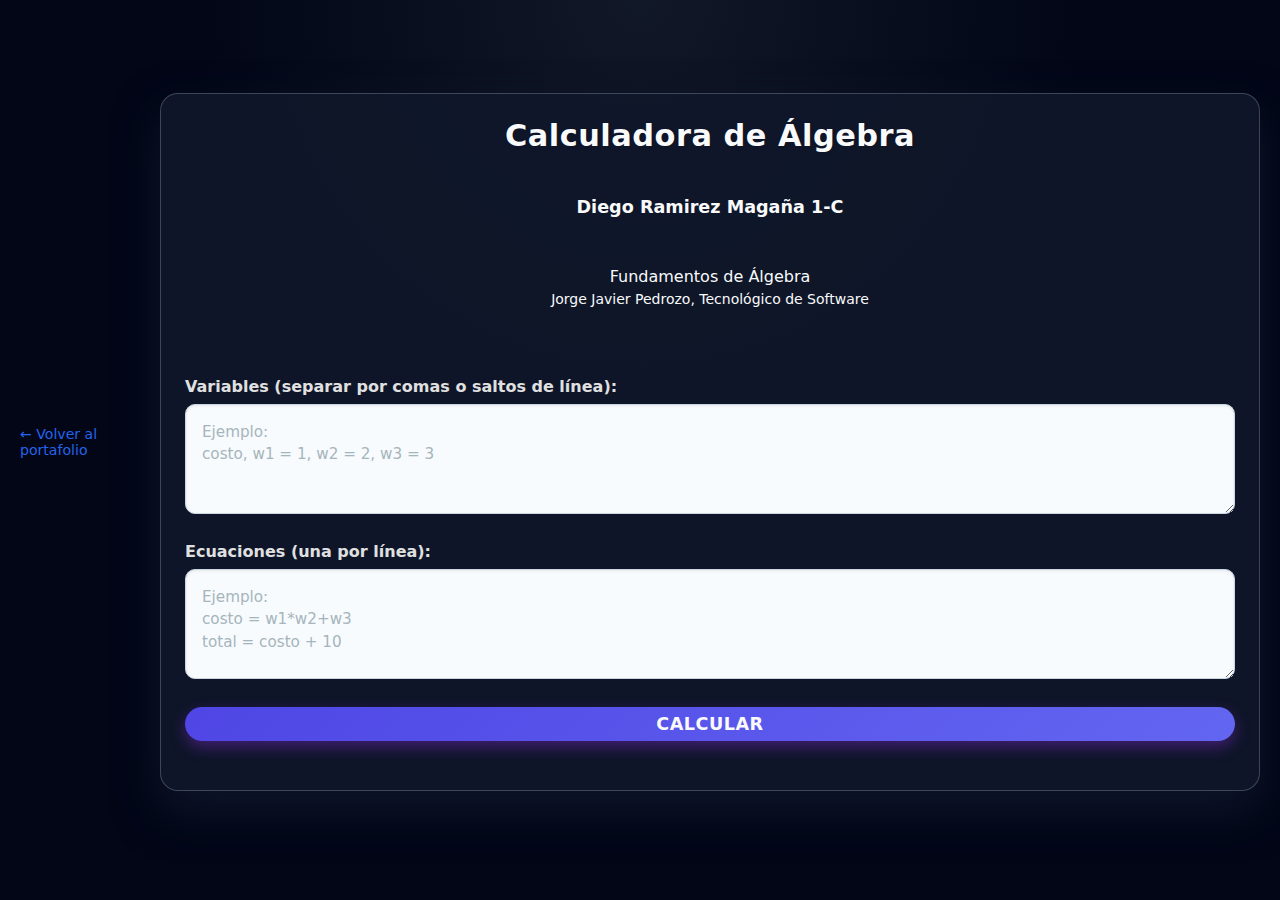
<file: portafolio-algebra-1C-diego-ramirez/actividades/actividad08/index.html>
<!DOCTYPE html>
<html lang="es"><head><meta charset="utf-8"/><meta content="width=device-width, initial-scale=1.0" name="viewport"/><title>Calculadora de Álgebra Amigable</title><link href="../../css/style.css" rel="stylesheet"/></head><body class="actividad08"><a class="back-link" href="../../index.html">← Volver al portafolio</a>
<div class="container">
<h1>Calculadora de Álgebra</h1>
<h2>Diego Ramirez Magaña 1-C</h2>
<h3>Fundamentos de Álgebra <p>Jorge Javier Pedrozo, Tecnológico de Software</p>
</h3>
<div class="input-section">
<div class="field-group">
<label for="variables">Variables (separar por comas o saltos de línea):</label>
<textarea id="variables" placeholder="Ejemplo: 
costo, w1 = 1, w2 = 2, w3 = 3"></textarea>
</div>
<div class="field-group">
<label for="equations">Ecuaciones (una por línea):</label>
<textarea id="equations" placeholder="Ejemplo: 
costo = w1*w2+w3 
total = costo + 10"></textarea>
</div>
<button class="calculate-button" id="calculate-btn">Calcular</button>
</div>
<div class="result-section">
<div class="info-card">
<h3>Resultado:</h3>
<div class="result-content" id="result">
                    Ingresa las variables y ecuaciones para ver el resultado
                </div>
</div>
</div>
</div>
<script>
        class Calculator {
            constructor() {
                this.variablesInput = document.getElementById('variables');
                this.equationsInput = document.getElementById('equations');
                this.calculateButton = document.getElementById('calculate-btn');
                this.resultDiv = document.getElementById('result');
                this.init();
            }

            init() {
                this.calculateButton.addEventListener('click', () => this.calculate());
                this.variablesInput.addEventListener('keydown', (e) => {
                    if (e.key === 'Enter' && e.ctrlKey) {
                        e.preventDefault();
                        this.calculate();
                    }
                });
                this.equationsInput.addEventListener('keydown', (e) => {
                    if (e.key === 'Enter' && e.ctrlKey) {
                        e.preventDefault();
                        this.calculate();
                    }
                });
            }

            formatNumberES(num) {
                if (typeof num === 'number' && isFinite(num)) {
                    return num.toLocaleString('es-ES', { maximumFractionDigits: 10 });
                }
                return num;
            }

            parseVariables(variablesText) {
                const variables = {};
                const lines = variablesText.split('\n').filter(line => line.trim());
                for (const line of lines) {
                    const trimmedLine = line.trim();
                    if (!trimmedLine) continue;
                    const parts = trimmedLine.split(',');
                    for (const part of parts) {
                        const trimmedPart = part.trim();
                        if (!trimmedPart) continue;
                        const assignmentMatch = trimmedPart.match(/^(\w+)\s*=\s*(.+)$/);
                        if (assignmentMatch) {
                            const [, varName, value] = assignmentMatch;
                            try {
                                variables[varName.trim()] = this.evaluateExpression(value.trim(), variables);
                            } catch (error) {
                                throw new Error(`Error al evaluar la variable "${varName}": ${error.message}`);
                            }
                        } else {
                            const varName = trimmedPart.trim();
                            if (varName && !variables.hasOwnProperty(varName)) {
                                variables[varName] = 0;
                            }
                        }
                    }
                }
                return variables;
            }

            evaluateExpression(expression, variables) {
                let processedExpression = expression.replace(/\s+/g, '');
                processedExpression = processedExpression.replace(/\^/g, '**');

                processedExpression = processedExpression.replace(/(\d+)([a-zA-Z_]\w*)/g, '$1*$2');
                processedExpression = processedExpression.replace(/(\d+)(\()/g, '$1*$2');
                processedExpression = processedExpression.replace(/([a-zA-Z_]\w*)(\()/g, '$1*$2');
                processedExpression = processedExpression.replace(/(\))(\d+)/g, '$1*$2');
                processedExpression = processedExpression.replace(/(\))([a-zA-Z_]\w*)/g, '$1*$2');
                processedExpression = processedExpression.replace(/(\))\s*(\()/g, '$1*$2');

                const sortedVariables = Object.entries(variables).sort((a, b) => b[0].length - a[0].length);
                for (const [varName, value] of sortedVariables) {
                    const regex = new RegExp(`\\b${varName}\\b`, 'g');
                    processedExpression = processedExpression.replace(regex, `(${value})`);
                }

                if (/[a-zA-Z_]/.test(processedExpression)) {
                    const undefinedVars = processedExpression.match(/[a-zA-Z_]+/g);
                    throw new Error(`Variables sin definir: ${undefinedVars.join(', ')}`);
                }

                try {
                    return new Function('return ' + processedExpression)();
                } catch (error) {
                    throw new Error(`Error al evaluar la expresión: ${processedExpression}`);
                }
            }

            calculate() {
                try {
                    const variablesText = this.variablesInput.value.trim();
                    const equationsText = this.equationsInput.value.trim();

                    if (!variablesText && !equationsText) {
                        this.showResult('Por favor ingresa las variables y ecuaciones', 'error');
                        return;
                    }

                    const variables = this.parseVariables(variablesText);
                    const equations = equationsText.split('\n').filter(line => line.trim());
                    const results = [];

                    for (const equation of equations) {
                        const trimmedEquation = equation.trim();
                        if (!trimmedEquation) continue;
                        const equationMatch = trimmedEquation.match(/^(\w+)\s*=\s*(.+)$/);
                        if (equationMatch) {
                            const [, resultVar, expression] = equationMatch;
                            try {
                                const result = this.evaluateExpression(expression, variables);
                                variables[resultVar] = result;
                                results.push(`${resultVar} = ${this.formatNumberES(result)}`);
                            } catch (error) {
                                throw new Error(`Error en ecuación "${trimmedEquation}": ${error.message}`);
                            }
                        } else {
                            try {
                                const result = this.evaluateExpression(trimmedEquation, variables);
                                results.push(`${trimmedEquation} = ${this.formatNumberES(result)}`);
                            } catch (error) {
                                throw new Error(`Error al evaluar "${trimmedEquation}": ${error.message}`);
                            }
                        }
                    }

                    if (results.length === 0) {
                        this.showResult('No se encontraron ecuaciones válidas para calcular', 'warning');
                    } else {
                        this.showResult(results.join('\n'), 'success');
                    }
                } catch (error) {
                    this.showResult(`Error: ${error.message}`, 'error');
                }
            }

            showResult(message, type = 'success') {
                this.resultDiv.textContent = message;
                this.resultDiv.classList.remove('result-success', 'result-error', 'result-warning');
                this.resultDiv.classList.add(`result-${type}`);
            }
        }

        document.addEventListener('DOMContentLoaded', () => {
            new Calculator();
        });
    </script>
</body></html>
</file>
<file: portafolio-algebra-1C-diego-ramirez/css/style.css>
/* ====== Estilos base del portafolio (index) ====== */

* {
  box-sizing: border-box;
  margin: 0;
  padding: 0;
}

body.portafolio {
  font-family: system-ui, -apple-system, BlinkMacSystemFont, "Segoe UI", sans-serif;
  background: radial-gradient(circle at top, #111827 0, #020617 40%, #020617 100%);
  color: #e5e7eb;
  min-height: 100vh;
}
  
.pf-wrapper {
  max-width: 1100px;
  margin: 0 auto;
  padding: 1.5rem 1.25rem 2.5rem;
}

.pf-header {
  margin-bottom: 1.8rem;
}

.pf-title {
  font-size: 2rem;
  font-weight: 700;
}

.pf-subtitle {
  font-size: 0.95rem;
  color: #9ca3af;
  margin-top: 0.25rem;
}

.pf-student {
  font-size: 0.9rem;
  margin-top: 0.25rem;
}

.pf-card {
  background: rgba(15, 23, 42, 0.9);
  border-radius: 18px;
  padding: 1.4rem 1.5rem;
  border: 1px solid rgba(148, 163, 184, 0.35);
  box-shadow: 0 20px 45px rgba(15, 23, 42, 0.9);
}

.pf-card h2 {
  font-size: 1.2rem;
  margin-bottom: 0.5rem;
}

.pf-card p {
  font-size: 0.93rem;
  color: #9ca3af;
}

.pf-table-wrapper {
  margin-top: 1.8rem;
}

.pf-table-title {
  font-size: 1.1rem;
  margin-bottom: 0.8rem;
}

.pf-table {
  width: 100%;
  border-collapse: collapse;
  font-size: 0.92rem;
  overflow: hidden;
  border-radius: 16px;
  background: rgba(15, 23, 42, 0.9);
  box-shadow: 0 20px 45px rgba(15, 23, 42, 0.9);
}

.pf-table thead {
  background: linear-gradient(135deg, #1d4ed8, #7c3aed);
}

.pf-table th,
.pf-table td {
  padding: 0.7rem 0.9rem;
  text-align: left;
}

.pf-table th {
  font-weight: 600;
  font-size: 0.85rem;
}

.pf-table tbody tr:nth-child(even) {
  background: rgba(15, 23, 42, 0.85);
}

.pf-table tbody tr:nth-child(odd) {
  background: rgba(15, 23, 42, 0.95);
}

.pf-table tbody tr:hover {
  background: rgba(55, 65, 81, 0.85);
}

.pf-pill {
  display: inline-flex;
  align-items: center;
  padding: 0.15rem 0.55rem;
  border-radius: 999px;
  font-size: 0.75rem;
  background: rgba(55, 65, 81, 0.8);
  color: #e5e7eb;
}

.pf-link {
  display: inline-flex;
  align-items: center;
  justify-content: center;
  padding: 0.35rem 0.85rem;
  border-radius: 999px;
  font-size: 0.82rem;
  font-weight: 600;
  text-decoration: none;
  border: 1px solid rgba(129, 140, 248, 0.7);
  color: #e5e7eb;
  background: linear-gradient(135deg, #4f46e5, #6366f1);
  box-shadow: 0 10px 25px rgba(79, 70, 229, 0.6);
}

.pf-link:hover {
  filter: brightness(1.05);
  transform: translateY(-1px);
}

.pf-link:active {
  transform: translateY(1px) scale(0.99);
}

.pf-footer {
  margin-top: 2rem;
  font-size: 0.8rem;
  color: #9ca3af;
  text-align: center;
}

@media (max-width: 640px) {
  .pf-card {
    padding: 1.2rem 1.2rem;
  }
  .pf-table th,
  .pf-table td {
    padding: 0.55rem 0.65rem;
  }
}

/* Enlace de regreso dentro de actividades */
.back-link {
  display: inline-flex;
  margin: 1rem 0 1.5rem;
  font-size: 0.88rem;
  text-decoration: none;
  color: #2563eb;
}

.back-link:hover {
  text-decoration: underline;
}

/* ====== Fin estilos base index ====== */



/* ===== Estilos específicos actividad02 ===== */


       
        body.actividad02 {
            --primary-color: #2c3e50; 
            --accent-color: #e74c3c; 
            --background-color: #f4f6f9; 
            --text-color: #34495e; 
            --secondary-text-color: #7f8c8d; 
            --border-color: #bdc3c7; 
            --container-bg: #ffffff; 
            --shadow-color: rgba(0, 0, 0, 0.1);
        }

      
        body.actividad02 {
            font-family: 'Roboto', Arial, sans-serif;
            line-height: 1.6;
            background-color: var(--background-color);
            color: var(--text-color);
            padding: 20px;
        }

        .container {
            max-width: 1000px;
            margin: 0 auto;
            border: 1px solid var(--border-color);
            padding: 30px;
            background-color: var(--container-bg);
            border-radius: 12px; /
            box-shadow: 0 4px 15px var(--shadow-color);
        }

       
        h1 {
            font-size: 28px;
            margin-bottom: 10px;
            color: var(--primary-color);
            text-align: center;
        }

        h2 {
            font-size: 20px;
            margin-bottom: 15px;
            color: var(--primary-color);
        }

        h3 {
            font-size: 18px;
            margin-bottom: 10px;
            color: var(--text-color);
        }

        p {
            font-size: 14px;
            margin: 5px 0;
            text-align: center;
            color: var(--secondary-text-color);
        }

      
        button {
            padding: 12px 24px;
            font-size: 14px;
            font-weight: bold;
            border: 2px solid var(--primary-color);
            background-color: var(--primary-color);
            color: white;
            cursor: pointer;
            border-radius: 8px; 
            transition: background-color 0.3s ease, transform 0.1s ease;
            margin-right: 10px;
        }

        button:hover {
            background-color: #34495e; /* Un tono más oscuro */
        }

        button:active {
            transform: scale(0.98); 
        }

        .input-group input {
            width: 300px;
            padding: 10px;
            border: 1px solid var(--border-color);
            font-size: 14px;
            border-radius: 5px;
            margin-bottom: 10px;
        }

        .input-group input:focus {
            outline: none;
            border-color: var(--primary-color);
        }

        /* ==================== RECTA NUMÉRICA CON ANIMACIÓN ==================== */
        .number-line-container {
            border: 1px solid var(--border-color);
            padding: 20px;
            margin-bottom: 20px;
            border-radius: 12px;
        }

        .line {
            position: absolute;
            top: 48px;
            left: 5%;
            right: 5%;
            height: 4px;
            background-color: var(--text-color);
        }

       
        .number-point {
            position: absolute;
            width: 14px;
            height: 14px;
            top: 40px;
            transform: translateX(-50%);
            border: 2px solid white; 
            cursor: pointer;
            border-radius: 50%; 
            transition: left 0.5s ease-out; 
            box-shadow: 0 0 5px var(--shadow-color);
        }
        
       

   
        .info-panels {
            display: grid;
            grid-template-columns: repeat(auto-fit, minmax(300px, 1fr));
            gap: 20px;
        }

        .classification-panel, .points-panel, .distance-calculator {
            border: 1px solid var(--border-color);
            padding: 20px;
            border-radius: 10px;
            background-color: var(--container-bg);
            box-shadow: 0 2px 8px var(--shadow-color);
        }
    

/* ===== Estilos específicos actividad04 ===== */


        @import url('https://fonts.googleapis.com/css2?family=Quicksand:wght@400;700&family=JetBrains+Mono:wght@400;700&display=swap');

        body.actividad04 {
            background: radial-gradient(circle at 60% 40%, #f8fafc 0%, #c7d2fe 100%);
            font-family: 'Quicksand', Arial, sans-serif;
            margin: 0;
            padding: 0;
            min-height: 100vh;
        }

        .container {
            background: rgba(255, 255, 255, 0.98);
            max-width: 540px;
            margin: 56px auto 0 auto;
            border-radius: 28px 8px 28px 8px;
            box-shadow: 0 10px 40px 0 #6366f180, 0 1.5px 0 #6366f1;
            padding: 38px 32px 28px 32px;
            border: 2.5px solid #818cf8;
            animation: popIn 1.1s cubic-bezier(.68, -0.55, .27, 1.55);
        }

        @keyframes popIn {
            0% {
                opacity: 0;
                transform: scale(0.92) translateY(60px);
            }

            100% {
                opacity: 1;
                transform: scale(1) translateY(0);
            }
        }

        h1 {
            text-align: center;
            color: #3730a3;
            margin-bottom: 12px;
            font-size: 2.1rem;
            letter-spacing: 2px;
            font-weight: 700;
            font-family: 'Quicksand', Arial, sans-serif;
            text-shadow: 0 2px 12px #818cf855;
        }

        .author {
            text-align: center;
            color: #6366f1;
            font-size: 1.08rem;
            margin-bottom: 20px;
            font-family: 'JetBrains Mono', monospace;
        }

        .instructions {
            background: linear-gradient(90deg, #e0e7ff 60%, #c7d2fe 100%);
            border-left: 6px solid #6366f1;
            padding: 15px 20px;
            margin-bottom: 26px;
            border-radius: 12px 4px 12px 4px;
            font-size: 1.07rem;
            color: #312e81;
            box-shadow: 0 2px 12px #6366f122;
            animation: slideIn 1.2s;
        }

        @keyframes slideIn {
            from {
                opacity: 0;
                transform: translateX(-50px);
            }

            to {
                opacity: 1;
                transform: translateX(0);
            }
        }

        .instructions ul {
            margin: 10px 0 0 22px;
            padding: 0;
        }

        .form-section {
            background: linear-gradient(120deg, #f1f5f9 60%, #e0e7ff 100%);
            border-radius: 16px 4px 16px 4px;
            margin-bottom: 22px;
            padding: 18px 18px 12px 18px;
            box-shadow: 0 2px 12px #6366f122;
            border: 2px solid #818cf8;
            transition: box-shadow 0.22s, border 0.22s;
            position: relative;
        }

        .form-section:hover {
            box-shadow: 0 6px 24px #6366f155;
            border-color: #3730a3;
        }

        .form-section h2 {
            color: #3730a3;
            font-size: 1.13rem;
            margin-bottom: 12px;
            margin-top: 0;
            letter-spacing: 0.5px;
            font-weight: 700;
            font-family: 'Quicksand', Arial, sans-serif;
        }

        .input-group {
            display: flex;
            align-items: center;
            gap: 10px;
            margin-bottom: 12px;
            flex-wrap: wrap;
        }

        .input-group label {
            font-weight: 700;
            color: #3730a3;
            font-family: 'JetBrains Mono', monospace;
            font-size: 1.08rem;
        }

        .input-group input[type="text"] {
            width: 80px;
            padding: 9px 11px;
            border: 2px solid #6366f1;
            border-radius: 10px 2px 10px 2px;
            font-size: 1.09rem;
            outline: none;
            background: #f1f5f9;
            color: #312e81;
            font-family: 'JetBrains Mono', monospace;
            transition: border 0.22s, box-shadow 0.22s, background 0.22s;
            box-shadow: 0 1px 4px #6366f122;
        }

        .input-group input[type="text"]:focus {
            border: 2px solid #3730a3;
            background: #e0e7ff;
            box-shadow: 0 0 0 4px #6366f144;
            animation: pulse 0.5s;
        }

        .input-group .operator {
            color: #6366f1;
            font-size: 1.18rem;
            font-weight: 700;
            font-family: 'Quicksand', Arial, sans-serif;
        }

        .result {
            background: linear-gradient(90deg, #c7d2fe 60%, #e0e7ff 100%);
            color: #3730a3;
            border-radius: 8px 2px 8px 2px;
            padding: 8px 14px;
            font-size: 1.09rem;
            margin-top: 2px;
            min-height: 1.5em;
            transition: background 0.2s, color 0.2s;
            word-break: break-all;
            font-family: 'JetBrains Mono', monospace;
            box-shadow: 0 1px 6px #6366f122;
        }

        .clear-btn {
            display: block;
            margin: 28px auto 0 auto;
            background: linear-gradient(90deg, #6366f1 60%, #3730a3 100%);
            color: #fff;
            border: none;
            border-radius: 16px 4px 16px 4px;
            padding: 15px 44px;
            font-size: 1.13rem;
            font-weight: 700;
            cursor: pointer;
            box-shadow: 0 6px 24px #6366f155;
            transition: background 0.22s, transform 0.18s, box-shadow 0.22s;
            letter-spacing: 1.2px;
            font-family: 'Quicksand', Arial, sans-serif;
            position: relative;
            overflow: hidden;
        }

        .clear-btn::after {
            content: "";
            position: absolute;
            left: 50%;
            top: 50%;
            width: 0;
            height: 0;
            background: rgba(255, 255, 255, 0.22);
            border-radius: 100%;
            transform: translate(-50%, -50%);
            transition: width 0.5s, height 0.5s;
            z-index: 0;
        }

        .clear-btn:active::after {
            width: 200%;
            height: 500%;
        }

        .clear-btn:hover {
            background: linear-gradient(90deg, #3730a3 60%, #6366f1 100%);
            transform: translateY(-4px) scale(1.045) rotate(-1.5deg);
            box-shadow: 0 12px 36px #6366f188;
        }

        @media (max-width: 600px) {
            .container {
                max-width: 99vw;
                padding: 14px 2vw 12px 2vw;
            }

            .input-group input[type="text"] {
                width: 54px;
                font-size: 1.01rem;
            }

            .form-section {
                padding: 10px 7px 7px 7px;
            }
        }

        @keyframes pulse {
            0% {
                box-shadow: 0 0 0 0 #6366f144;
            }

            100% {
                box-shadow: 0 0 0 4px #6366f144;
            }
        }
    

/* ===== Estilos específicos actividad06 ===== */


        /* Paleta de Colores y Tipografía */
        body.actividad06 {
            --color-principal: #154360;
            /* Azul Marino Profundo */
            --color-secundario: #6f7fac;
            /* Verde Esmeralda Vibrante */
            --color-acento: #f39c12;
            /* Amarillo Sol */
            --color-claro: #f4f6f6;
            /* Gris muy claro */
            --color-oscuro: #2c3e50;
            /* Azul Grisáceo Oscuro */
            --color-texto: #34495e;
            /* Azul Grisáceo */
            --sombra-suave: rgba(0, 0, 0, 0.1);
        }

        body.actividad06 {
            font-family: 'Lato', sans-serif;
            line-height: 1.6;
            color: var(--color-texto);
            background-color: var(--color-claro);
        }

        /* Encabezado */
        header {
            background-color: var(--color-principal);
            color: #ecf0f1;
            text-align: center;
            padding: 2.5rem 1rem;
            position: relative;
            overflow: hidden;
        }

        header::before {
            content: '';
            position: absolute;
            top: 0;
            left: 0;
            width: 100%;
            height: 100%;
            background: linear-gradient(45deg, var(--color-principal), var(--color-oscuro));
            opacity: 0.8;
            z-index: 1;
        }

        header h1 {
            font-family: 'Poppins', sans-serif;
            font-size: clamp(2rem, 5vw, 3.5rem);
            font-weight: 700;
            margin-bottom: 0.5rem;
            position: relative;
            z-index: 2;
            letter-spacing: 2px;
            text-shadow: 2px 2px 4px var(--sombra-suave);
        }

        .subtitle {
            font-size: clamp(1rem, 2vw, 1.5rem);
            opacity: 0.9;
            position: relative;
            z-index: 2;
        }

        /* Contenedor principal */
        .container {
            max-width: 1200px;
            margin: 2rem auto;
            padding: 0 1rem;
            display: flex;
            flex-direction: column;
            gap: 2rem;
        }

        /* Tarjetas (Columnas) */
        .column,
        .json-loader-section,
        .info-section,
        .history-section {
            background-color: #ffffff;
            border-radius: 12px;
            padding: 2rem;
            box-shadow: 0 10px 25px var(--sombra-suave);
            transition: transform 0.3s ease, box-shadow 0.3s ease;
        }

        .column:hover,
        .json-loader-section:hover,
        .info-section:hover,
        .history-section:hover {
            transform: translateY(-5px);
            box-shadow: 0 15px 35px rgba(0, 0, 0, 0.15);
        }

        /* Títulos de secciones */
        h2 {
            font-family: 'Poppins', sans-serif;
            color: var(--color-principal);
            font-size: 1.8rem;
            margin-bottom: 1.5rem;
            text-align: center;
            border-bottom: 3px solid var(--color-acento);
            padding-bottom: 0.75rem;
            position: relative;
        }

        h2::after {
            content: '';
            position: absolute;
            bottom: -3px;
            left: 50%;
            transform: translateX(-50%);
            width: 50px;
            height: 3px;
            background-color: var(--color-secundario);
            transition: width 0.3s ease;
        }

        h2:hover::after {
            width: 100px;
        }

        /* Botones generales */
        button {
            border: none;
            padding: 0.8rem 1.5rem;
            border-radius: 8px;
            font-size: 1rem;
            font-weight: 600;
            cursor: pointer;
            transition: all 0.3s ease;
        }

        /* Animación para todos los botones al hacer click */
        button:active {
            transform: scale(0.95);
            box-shadow: 0 2px 5px rgba(0, 0, 0, 0.2);
        }

        /* Botón de conversión */
        .convert-button {
            width: 100%;
            background-color: var(--color-secundario);
            color: white;
            box-shadow: 0 4px 10px rgba(26, 188, 156, 0.3);
        }

        .convert-button:hover {
            background-color: #a13fc1;
            transform: translateY(-2px);
            box-shadow: 0 0 15px rgba(188, 26, 26, 0.6);
            /* Resplandor verde */
        }

        /* Botones de evaluación */
        .satisfactory-btn {
            background-color: #27ae60;
            color: white;
        }

        .satisfactory-btn:hover {
            background-color: #229954;
            box-shadow: 0 0 15px rgba(39, 174, 96, 0.6);
            /* Resplandor verde */
        }

        .improve-btn {
            background-color: var(--color-acento);
            color: white;
        }

        .improve-btn:hover {
            background-color: #d68910;
            box-shadow: 0 0 15px rgba(243, 156, 18, 0.6);
            /* Resplandor amarillo */
        }

        .add-pattern-btn {
            background-color: var(--color-principal);
            color: white;
        }

        .add-pattern-btn:hover {
            background-color: #11364f;
            box-shadow: 0 0 15px rgba(21, 67, 96, 0.6);
            /* Resplandor azul marino */
        }

        /* Botones de control (JSON, Historial) */
        .file-input-label,
        .load-button,
        .reset-button,
        .clear-button,
        .export-button {
            border-radius: 6px;
            font-weight: 600;
        }

        .file-input-label {
            background-color: var(--color-acento);
            color: white;
            padding: 0.6rem 1.2rem;
        }

        .file-input-label:hover {
            background-color: #d68910;
        }

        .load-button {
            background-color: var(--color-secundario);
            color: white;
        }

        .load-button:hover:not(:disabled) {
            background-color: #16a085;
            box-shadow: 0 0 15px rgba(26, 188, 156, 0.6);
            /* Resplandor verde */
        }

        .load-button:disabled {
            background-color: #bdc3c7;
            cursor: not-allowed;
        }

        .reset-button {
            background-color: #eaf2f8;
            color: var(--color-principal);
            border: 2px solid var(--color-principal);
        }

        .reset-button:hover {
            background-color: var(--color-principal);
            color: white;
            box-shadow: 0 0 15px rgba(21, 67, 96, 0.6);
            /* Resplandor azul */
        }

        .clear-button {
            background-color: #e74c3c;
            color: white;
        }

        .clear-button:hover {
            background-color: #c0392b;
            box-shadow: 0 0 15px rgba(231, 76, 60, 0.6);
            /* Resplandor rojo */
        }

        .export-button {
            background-color: var(--color-acento);
            color: white;
        }

        .export-button:hover {
            background-color: #d68910;
            box-shadow: 0 0 15px rgba(243, 156, 18, 0.6);
            /* Resplandor amarillo */
        }

        /* Tarjetas de información */
        .info-card {
            background-color: var(--color-claro);
            border: 1px solid #dcdcdc;
            border-radius: 8px;
            padding: 1.2rem;
            text-align: center;
            box-shadow: inset 0 2px 4px rgba(0, 0, 0, 0.05);
            transition: transform 0.2s ease, box-shadow 0.2s ease;
        }

        .info-card:hover {
            transform: translateY(-3px);
            box-shadow: 0 5px 15px var(--sombra-suave);
        }

        .metric-number {
            font-family: 'Poppins', sans-serif;
            font-size: 2.2rem;
            font-weight: 700;
            color: var(--color-acento);
            margin-bottom: 0.25rem;
        }

        /* Estilos de texto y formularios */
        label {
            color: var(--color-oscuro);
            font-weight: 600;
        }

        textarea {
            width: 100%;
            border: 1px solid #352e2e74;
            border-radius: 4px;
            padding: 0.8rem;
            font-size: 1rem;
            transition: border-color 0.3s ease, box-shadow 0.4s ease;
            resize: vertical;
        }

        textarea:focus {
            outline: none;
            border-color: var(--color-secundario);
            box-shadow: 0 0 8px rgba(26, 188, 156, 0.3);
        }

        /* Grid y responsive */
        .converter-grid {
            display: grid;
            grid-template-columns: 1fr 1fr;
            gap: 2rem;
        }

        .json-loader {
            display: flex;
            flex-wrap: wrap;
            gap: 1.5rem;
            align-items: center;
            justify-content: center;
        }

        .info-cards {
            display: grid;
            grid-template-columns: repeat(auto-fit, minmax(180px, 1fr));
            gap: 1.5rem;
        }

        /* Historial */
        .history-list {
            border: 1px solid #e0e0e0;
            border-radius: 6px;
            max-height: 350px;
            overflow-y: auto;
            padding: 1.5rem;
            background-color: var(--color-claro);
        }

        /* Responsive */
        @media (max-width: 768px) {
            .converter-grid {
                grid-template-columns: 1fr;
            }

            .container {
                margin: 1rem auto;
            }

            h2 {
                font-size: 1.5rem;
            }

            .json-loader {
                flex-direction: column;
                align-items: stretch;
            }

            .history-controls {
                flex-direction: column;
            }
        }
    

/* ===== Estilos específicos actividad08 ===== */


        * {
            margin: 0;
            padding: 0;
            box-sizing: border-box;
        }

        body.actividad08 {
            font-family: 'Quicksand', sans-serif;
            background: linear-gradient(135deg, #f0f4f8 0%, #e0e7ee 100%);
            color: #333;
            min-height: 100vh;
            display: flex;
            justify-content: center;
            align-items: center;
            transition: background 0.5s;
        }

        .container {
            width: 100%;
            max-width: 680px;
            padding: 2.5rem;
            background: #ffffff;
            border-radius: 20px;
            box-shadow: 0 12px 24px rgba(0, 0, 0, 0.1), 
                        0 4px 12px rgba(0, 0, 0, 0.05);
            border: 1px solid #e2e8f0;
            animation: fadeIn 1.2s ease-out;
            margin: 20px;
        }

        @keyframes fadeIn {
            from { opacity: 0; transform: translateY(-20px) scale(0.98); }
            to { opacity: 1; transform: translateY(0) scale(1); }
        }

        h1, h2, h3 {
            font-family: 'Nunito', sans-serif;
            text-align: center;
            margin-bottom: 0.5rem;
            line-height: 1.2;
        }

        h1 {
            font-size: 2.5rem;
            font-weight: 700;
            color: #6a0572;
            text-shadow: 1px 1px 3px rgba(0, 0, 0, 0.1);
            margin-bottom: 0.8rem;
        }

        h2 {
            font-size: 1.1rem;
            color: #3f51b5;
            font-weight: 700;
            margin-bottom: 0.3rem;
        }

        h3 {
            font-size: 1rem;
            color: #607d8b;
            font-weight: 400;
            margin-bottom: 2rem;
        }

        .input-section {
            margin-bottom: 2rem;
        }

        .field-group {
            margin-bottom: 1.5rem;
        }

        label {
            display: block;
            font-size: 1rem;
            font-weight: 700;
            color: #3f51b5;
            margin-bottom: 0.6rem;
            text-align: left;
        }

        textarea {
            width: 100%;
            min-height: 110px;
            padding: 1rem;
            background: #f8fbfd;
            border: 1px solid #ccd6e0;
            border-radius: 10px;
            color: #444;
            font-size: 0.95rem;
            font-family: 'Nunito', sans-serif;
            resize: vertical;
            transition: border-color 0.3s, box-shadow 0.3s;
            box-shadow: inset 0 1px 3px rgba(0, 0, 0, 0.08);
            line-height: 1.5;
            text-align: left;
        }
        
        textarea:focus {
            outline: none;
            border-color: #7986cb;
            box-shadow: 0 0 0 4px rgba(121, 134, 203, 0.2);
            background: #ffffff;
        }
        
        textarea::placeholder {
            color: #90a4ae;
            opacity: 0.8;
        }

        .calculate-button {
            width: 100%;
            padding: 1rem;
            background: linear-gradient(90deg, #8e2de2 0%, #4a00e0 100%);
            color: #ffffff;
            border: none;
            border-radius: 12px;
            font-size: 1.1rem;
            font-weight: 700;
            font-family: 'Nunito', sans-serif;
            cursor: pointer;
            box-shadow: 0 6px 15px rgba(142, 45, 226, 0.4);
            transition: transform 0.2s, box-shadow 0.3s, background 0.3s;
            text-transform: uppercase;
            letter-spacing: 0.5px;
        }

        .calculate-button:hover {
            transform: translateY(-2px);
            box-shadow: 0 8px 20px rgba(142, 45, 226, 0.6);
            background: linear-gradient(90deg, #4a00e0 0%, #8e2de2 100%);
        }

        .calculate-button:active {
            transform: scale(0.98);
            box-shadow: 0 3px 10px rgba(142, 45, 226, 0.3);
        }

        .result-section {
            margin-top: 2.5rem;
        }

        .info-card {
            background: #f0f4f8;
            border: 1px solid #dbe2ed;
            border-radius: 15px;
            padding: 1.5rem;
            box-shadow: 0 5px 15px rgba(0, 0, 0, 0.08);
            animation: cardPop 1s ease-out;
        }

        @keyframes cardPop {
            from { opacity: 0; transform: scale(0.95); }
            to { opacity: 1; transform: scale(1); }
        }

        .info-card h3 {
            color: #6a0572;
            font-size: 1.25rem;
            margin-bottom: 1rem;
            text-align: center;
        }

        .result-content {
            font-family: 'Nunito', sans-serif;
            font-size: 1.05rem;
            line-height: 1.8;
            color: #444;
            background: #ffffff;
            padding: 1.2rem;
            border-radius: 10px;
            border-left: 5px solid #a3aed0;
            min-height: 80px;
            display: flex;
            align-items: flex-start;
            transition: all 0.5s;
            word-break: break-word;
            white-space: pre-wrap;
            text-align: left;
        }

        .result-success {
            border-color: #4CAF50;
        }

        .result-error {
            border-color: #f44336;
        }

        .result-warning {
            border-color: #FFC107;
        }
        
        @media (max-width: 768px) {
            .container {
                padding: 1.5rem;
            }
            h1 { font-size: 2rem; }
            h2 { font-size: 1rem; }
            h3 { font-size: 0.9rem; }
            label { font-size: 0.95rem; }
            textarea { min-height: 90px; font-size: 0.9rem; }
            .calculate-button { font-size: 1rem; padding: 0.8rem; }
            .info-card h3 { font-size: 1.1rem; }
            .result-content { font-size: 0.95rem; padding: 1rem; min-height: 70px; }
        }
    

/* ===== Estilos específicos actividad10 ===== */


    /* Base styles, resets, and typography */
    * {
    margin: 0;
    padding: 0;
    box-sizing: border-box;
}

body.actividad10 {
    --primary-color: #e91e63; /* Pink chalk */
    --secondary-color: #3f51b5; /* Royal blue */
    --accent-color: #ff9800; /* Bright orange */
    --success-color: #4caf50; /* Green chalk */
    --danger-color: #f44336; /* Red chalk */
    --background: #2c3e50; /* Blackboard dark */
    --card-background: #34495e; /* Slightly lighter blackboard */
    --text-primary: #ecf0f1; /* White chalk */
    --text-secondary: #bdc3c7; /* Gray chalk */
    --border-color: #465a6b;
    --shadow: 0 4px 6px rgba(0, 0, 0, 0.2);
    --shadow-lg: 0 8px 15px rgba(0, 0, 0, 0.3);
}

body.actividad10 {
    font-family: 'Comic Sans MS', 'Chalkduster', cursive;
    background: var(--background);
    color: var(--text-primary);
    line-height: 1.6;
    background-image: url('data:image/svg+xml;utf8,<svg xmlns="http://www.w3.org/2000/svg" width="10" height="10"><rect width="10" height="10" fill="%232c3e50" /><path d="M0,0 L10,10 M10,0 L0,10" stroke="%23385064" stroke-width="0.5" /></svg>');
}

.container {
    max-width: 1200px;
    margin: 0 auto;
    padding: 20px;
}

/* Header */
header {
    text-align: center;
    padding: 40px 20px;
    background: var(--card-background);
    border: 3px solid var(--border-color);
    border-radius: 12px;
    margin-bottom: 30px;
    box-shadow: var(--shadow-lg);
}

header h1 {
    font-family: 'Permanent Marker', cursive;
    font-size: 2.8rem;
    margin-bottom: 10px;
    font-weight: 700;
    color: var(--primary-color);
    text-shadow: 2px 2px black;
}

.subtitle {
    font-size: 1.1rem;
    opacity: 0.9;
    color: var(--text-secondary);
}

/* Main */
main {
    display: flex;
    flex-direction: column;
    gap: 30px;
}

/* Controls Section */
.controls {
    background: var(--card-background);
    padding: 30px;
    border-radius: 12px;
    box-shadow: var(--shadow);
    border: 2px solid var(--border-color);
}

.form-group {
    margin-bottom: 20px;
}

.input-hint {
    display: block;
    font-size: 0.85rem;
    color: var(--text-secondary);
    margin-top: 4px;
    font-style: italic;
}

.form-group label {
    display: block;
    font-weight: 600;
    margin-bottom: 8px;
    color: var(--text-primary);
    text-shadow: 1px 1px black;
}

.input-field {
    width: 100%;
    padding: 12px 16px;
    border: 2px dashed var(--accent-color);
    background: #465a6b;
    color: var(--text-primary);
    border-radius: 8px;
    font-size: 1rem;
    transition: all 0.3s ease;
}

.input-field:focus {
    outline: none;
    border-color: var(--primary-color);
    box-shadow: 0 0 0 3px rgba(233, 30, 99, 0.3);
}

.inputs-container {
    display: grid;
    grid-template-columns: repeat(auto-fit, minmax(200px, 1fr));
    gap: 20px;
    margin-bottom: 20px;
}

.btn-primary {
    width: 100%;
    padding: 14px 24px;
    background: var(--secondary-color);
    color: white;
    border: none;
    border-radius: 8px;
    font-size: 1.1rem;
    font-weight: 600;
    cursor: pointer;
    transition: all 0.3s ease;
    box-shadow: 0 5px 0 #283777;
    border-bottom: 3px solid #283777;
}

.btn-primary:hover {
    background: #4b62e4;
    transform: translateY(-2px);
    box-shadow: 0 7px 0 #283777;
}

.btn-primary:active {
    transform: translateY(3px);
    box-shadow: none;
}

/* Results Section */
.results {
    display: grid;
    grid-template-columns: repeat(auto-fit, minmax(300px, 1fr));
    gap: 20px;
}

.result-card {
    background: var(--card-background);
    padding: 24px;
    border-radius: 12px;
    box-shadow: var(--shadow);
    border-left: 4px solid var(--primary-color);
}

.result-card h2 {
    font-size: 1.5rem;
    margin-bottom: 16px;
    color: var(--primary-color);
    text-shadow: 1px 1px black;
}

.expression {
    font-family: 'Courier New', monospace;
    font-size: 1.5rem;
    font-weight: 600;
    color: var(--accent-color);
    padding: 16px;
    background: #465a6b;
    border-radius: 8px;
    text-align: center;
    border: 1px dashed var(--text-secondary);
}

.formula {
    font-family: 'Courier New', monospace;
    font-size: 1.1rem;
    padding: 16px;
    background: #2c3e50;
    border-radius: 8px;
    color: var(--text-primary);
    border: 1px dashed var(--text-secondary);
}

.steps {
    font-size: 1rem;
    line-height: 1.8;
    color: var(--text-secondary);
}

.steps div {
    padding: 8px 0;
    border-bottom: 1px dashed var(--border-color);
}

.steps div:last-child {
    border-bottom: none;
}

.expression-result {
    font-family: 'Courier New', monospace;
    font-size: 1.4rem;
    font-weight: 700;
    color: var(--success-color);
    padding: 20px;
    background: #465a6b;
    border-radius: 8px;
    text-align: center;
    border: 1px dashed var(--text-secondary);
}

.numeric-result {
    font-family: 'Courier New', monospace;
    font-size: 2rem;
    font-weight: 800;
    color: var(--accent-color);
    padding: 24px;
    background: #465a6b;
    border-radius: 8px;
    text-align: center;
    border: 1px dashed var(--text-secondary);
}

.verification {
    font-size: 1rem;
    padding: 16px;
    border-radius: 8px;
    border: 2px solid;
    text-shadow: 1px 1px black;
}

.verification.correcto {
    background: #465a6b;
    color: var(--success-color);
    border-color: var(--success-color);
}

.verification.incorrecto {
    background: #465a6b;
    color: var(--danger-color);
    border-color: var(--danger-color);
}

/* Visualization Section */
.visualization {
    background: var(--card-background);
    padding: 30px;
    border-radius: 12px;
    box-shadow: var(--shadow);
    text-align: center;
    border: 2px solid var(--border-color);
}

.visualization h2 {
    font-size: 1.5rem;
    margin-bottom: 20px;
    color: var(--primary-color);
}

#canvas-geometrico {
    border: 2px solid var(--text-secondary);
    border-radius: 8px;
    margin: 20px auto;
    display: block;
    background: var(--card-background);
}

.geo-description {
    color: var(--text-secondary);
    font-size: 1rem;
    margin-top: 16px;
    font-style: italic;
}

/* Historial Section */
.historial-container {
    background: var(--card-background);
    padding: 30px;
    border-radius: 12px;
    box-shadow: var(--shadow);
    border: 2px solid var(--border-color);
}

.historial-header {
    display: flex;
    justify-content: space-between;
    align-items: center;
    margin-bottom: 20px;
}

.historial-header h2 {
    font-size: 1.5rem;
    color: var(--primary-color);
}

.btn-secondary {
    padding: 8px 16px;
    background: var(--danger-color);
    color: white;
    border: none;
    border-radius: 6px;
    font-size: 0.9rem;
    cursor: pointer;
    transition: all 0.3s ease;
    box-shadow: 0 4px 0 #a9322c;
}

.btn-secondary:hover {
    background: #e74c3c;
    transform: translateY(-2px);
    box-shadow: 0 6px 0 #a9322c;
}

.btn-secondary:active {
    transform: translateY(2px);
    box-shadow: none;
}

.historial {
    display: flex;
    flex-direction: column;
    gap: 12px;
}

.historial-item {
    padding: 16px;
    background: #465a6b;
    border-radius: 8px;
    border-left: 4px solid var(--accent-color);
    border: 1px dashed var(--text-secondary);
}

.historial-item strong {
    color: var(--accent-color);
}

.historial-vacio {
    text-align: center;
    color: var(--text-secondary);
    padding: 40px;
    font-style: italic;
}

/* Footer */
footer {
    text-align: center;
    padding: 30px;
    margin-top: 40px;
    color: var(--text-secondary);
    border-top: 2px dashed var(--border-color);
}

/* Responsive Design */
@media (max-width: 768px) {
    header h1 {
        font-size: 2rem;
    }

    .results {
        grid-template-columns: 1fr;
    }

    .inputs-container {
        grid-template-columns: 1fr;
    }

    .historial-header {
        flex-direction: column;
        gap: 12px;
        align-items: flex-start;
    }

    .btn-secondary {
        width: 100%;
    }
}

/* Animations */
@keyframes fadeIn {
    from {
        opacity: 0;
        transform: translateY(20px);
    }
    to {
        opacity: 1;
        transform: translateY(0);
    }
}

.result-card {
    animation: fadeIn 0.5s ease-out;
}

.historial-item {
    animation: fadeIn 0.3s ease-out;
}


/* ===== Estilos específicos actividad12 ===== */


    /* --- Modo oscuro elegante --- */
    * {
        margin: 0;
        padding: 0;
        box-sizing: border-box;
    }

    body.actividad12 {
        font-family: 'Segoe UI', Tahoma, Geneva, Verdana, sans-serif;
        background: #0f0f10;
        color: #e0e0e0;
        min-height: 100vh;
        display: flex;
        justify-content: center;
        align-items: center;
        padding: 20px;
    }

    .container {
        background: #1a1a1d;
        border-radius: 12px;
        padding: 40px;
        box-shadow: 0 0 25px rgba(0, 0, 0, 0.6);
        max-width: 850px;
        width: 100%;
        transition: 0.3s ease;
    }

    .container:hover {
        box-shadow: 0 0 35px rgba(0, 0, 0, 0.8);
    }

    h1 {
        color: #ffffff;
        text-align: center;
        margin-bottom: 10px;
        font-size: 1.9em;
        font-weight: 700;
        letter-spacing: 0.5px;
    }

    .subtitle {
        text-align: center;
        color: #aaa;
        margin-bottom: 35px;
        font-size: 0.95em;
    }

    label {
        display: block;
        margin-bottom: 8px;
        color: #e0e0e0;
        font-weight: 600;
    }

    .input-section {
        margin-bottom: 25px;
    }

    .help-text {
        font-size: 0.85em;
        color: #888;
        margin-top: 5px;
    }

    input[type="text"] {
        width: 100%;
        padding: 12px;
        background: #2a2a2e;
        color: #f5f5f5;
        border: 1px solid #444;
        border-radius: 6px;
        font-size: 1em;
        transition: all 0.3s ease;
    }

    input[type="text"]:focus {
        outline: none;
        border-color: #00bcd4;
        box-shadow: 0 0 8px #00bcd4;
    }

    button {
        width: 100%;
        padding: 15px;
        background: linear-gradient(135deg, #007bff, #00bcd4);
        color: white;
        border: none;
        border-radius: 6px;
        font-size: 1em;
        font-weight: 600;
        cursor: pointer;
        transition: all 0.3s ease;
        text-transform: uppercase;
        letter-spacing: 0.5px;
    }

    button:hover {
        filter: brightness(1.1);
        box-shadow: 0 0 10px rgba(0, 188, 212, 0.5);
    }

    button:active {
        filter: brightness(0.9);
        transform: scale(0.98);
    }

    .result-section {
        margin-top: 30px;
        padding: 25px;
        background: #161618;
        border-radius: 6px;
        border: 1px solid #2a2a2e;
        display: none;
    }

    .result-section.show {
        display: block;
    }

    .result-title {
        color: #00bcd4;
        font-weight: 700;
        margin-bottom: 15px;
        font-size: 1.1em;
        text-transform: uppercase;
        letter-spacing: 0.5px;
    }

    .process-table {
        width: 100%;
        border-collapse: collapse;
        margin-bottom: 25px;
        background: #1f1f23;
        border-radius: 6px;
        overflow: hidden;
    }

    .process-table td {
        padding: 10px;
        text-align: center;
        border: 1px solid #333;
        color: #e0e0e0;
    }

    .process-table tr:first-child td {
        background: #00bcd4;
        color: white;
        font-weight: 600;
    }

    .divisor-cell {
        background: #222227;
        font-weight: 600;
        color: #00e5ff;
    }

    .final-result {
        background: #1f1f23;
        padding: 15px;
        border-radius: 6px;
        margin-top: 20px;
        border: 1px solid #2e2e33;
    }

    .final-result p {
        margin: 8px 0;
        color: #e0e0e0;
    }

    .error {
        background: #3a0a0a;
        color: #ff8a80;
        padding: 15px;
        border-radius: 6px;
        margin-top: 15px;
        border: 1px solid #ff5252;
    }

    .example {
        background: #1f1f23;
        padding: 12px;
        border-radius: 6px;
        margin-top: 10px;
        font-size: 0.85em;
        border: 1px solid #2a2a2e;
        color: #ccc;
    }

    .example strong {
        color: #00bcd4;
    }


/* ===== Estilo general compartido para todas las actividades ===== */

body[class^="actividad"] {
  font-family: system-ui, -apple-system, BlinkMacSystemFont, "Segoe UI", sans-serif;
  background: radial-gradient(circle at top, #111827 0, #020617 40%, #020617 100%);
  color: #e5e7eb;
  min-height: 100vh;
  padding: 1.5rem 1.25rem 2.5rem;
}

/* Contenedor principal: se aplica al primer nivel de la actividad */
body[class^="actividad"] > div,
body[class^="actividad"] > main,
body[class^="actividad"] > section {
  max-width: 1100px;
  margin: 0 auto;
  background: rgba(15, 23, 42, 0.9);
  border-radius: 18px;
  padding: 1.5rem;
  border: 1px solid rgba(148, 163, 184, 0.35);
  box-shadow: 0 20px 45px rgba(15, 23, 42, 0.9);
}

/* Ajuste del enlace de regreso */
body[class^="actividad"] .back-link {
  margin-bottom: 1rem;
}

/* Tipografía de títulos dentro de actividades */
body[class^="actividad"] h1,
body[class^="actividad"] h2,
body[class^="actividad"] h3 {
  font-family: inherit;
  color: #f9fafb;
}

/* Campos de formulario y botones coherentes */
body[class^="actividad"] input,
body[class^="actividad"] select,
body[class^="actividad"] button,
body[class^="actividad"] textarea {
  font-family: inherit;
}

body[class^="actividad"] button {
  background: linear-gradient(135deg, #4f46e5, #6366f1);
  color: #f9fafb;
  border: none;
  border-radius: 999px;
  padding: 0.45rem 0.9rem;
  cursor: pointer;
  font-weight: 600;
}

body[class^="actividad"] button:hover {
  filter: brightness(1.05);
}

body[class^="actividad"] button:active {
  transform: translateY(1px) scale(0.99);
}

/* Tablas y contenedores con bordes suaves */
body[class^="actividad"] table {
  border-collapse: collapse;
}

body[class^="actividad"] table th,
body[class^="actividad"] table td {
  padding: 0.4rem 0.6rem;
}

/* ===== Fin del estilo general de actividades ===== */



/* ===== Estilos generales para cajas de resultado y mensajes de error en actividades ===== */

body[class^="actividad"] .result-box {
  margin-top: 1rem;
  padding: 1rem;
  border-radius: 12px;
  background: rgba(15, 23, 42, 0.7);
  border: 1px solid rgba(148, 163, 184, 0.5);
  font-size: 0.95rem;
  overflow-x: auto;
}

body[class^="actividad"] .error-message {
  margin-top: 0.75rem;
  padding: 0.75rem 1rem;
  border-radius: 10px;
  background: rgba(153, 27, 27, 0.15);
  border-left: 4px solid rgba(248, 113, 113, 0.9);
  color: #fecaca;
  font-size: 0.9rem;
}

/* Estilo de subtítulo dentro de actividades */
body[class^="actividad"] .subtitle {
  margin-bottom: 1rem;
  color: #9ca3af;
  font-size: 0.95rem;
}

/* Encabezados de sección en actividades */
body[class^="actividad"] .solver-section h2 {
  margin-top: 1.2rem;
  margin-bottom: 0.4rem;
}
</file>
